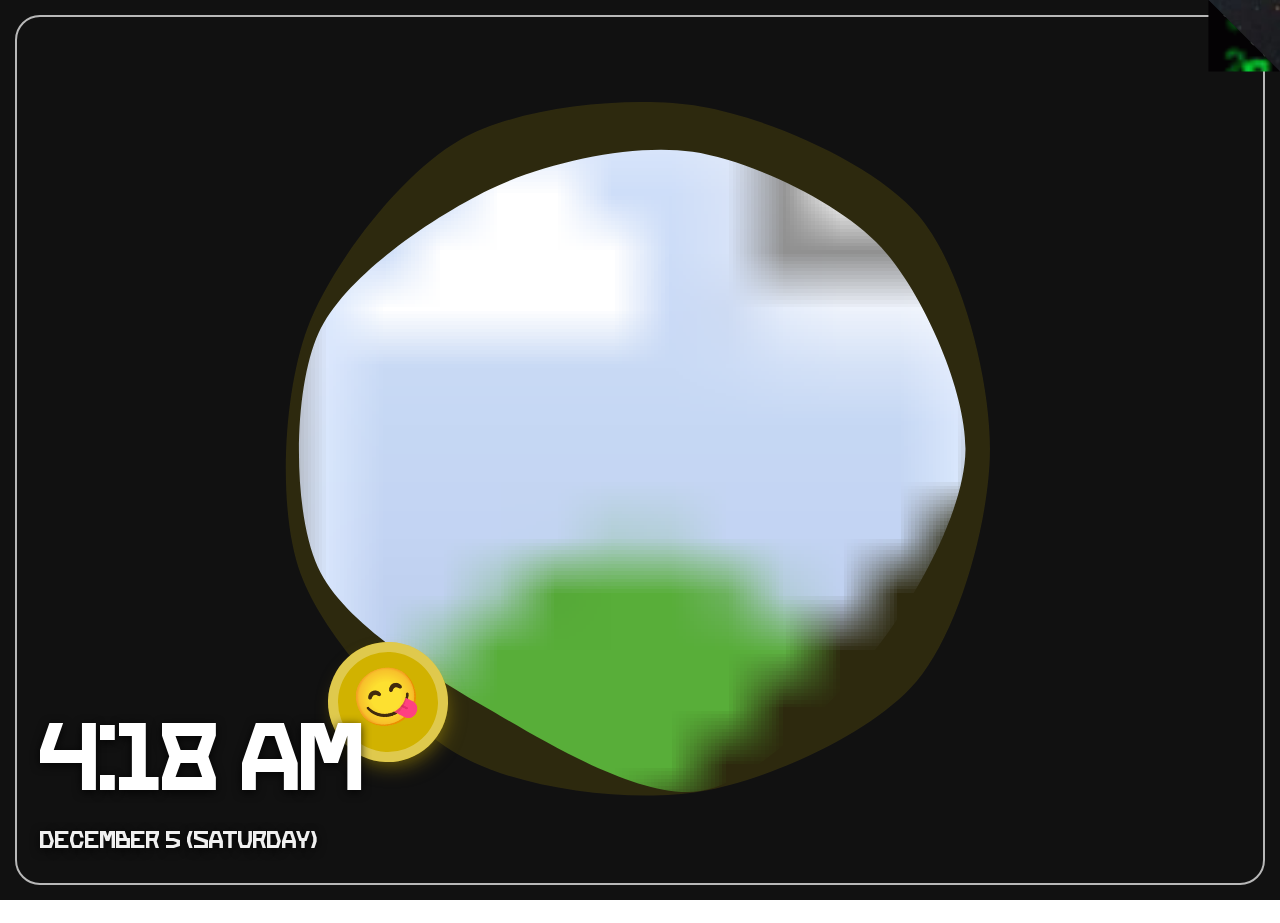
<file: index.html>
<!DOCTYPE html>
<html lang="en">
<head>
    <meta charset="utf-8">
    <meta name="viewport" content="width=device-width, initial-scale=1">

    <title>Nick Of All Trades</title>

    <link rel="stylesheet" href="https://fonts.googleapis.com/css?family=Open+Sans:300"> 
    <link rel="stylesheet" href="css/bootstrap.min.css">                                                 
    <link rel="stylesheet" href="css/style.css">      
    <link rel="stylesheet" href="css/custom.css">                            

    <script>document.documentElement.className="js";var supportsCssVars=function(){var e,t=document.createElement("style");return t.innerHTML="root: { --tmp-var: bold; }",document.head.appendChild(t),e=!!(window.CSS&&window.CSS.supports&&window.CSS.supports("font-weight","var(--tmp-var)")),t.parentNode.removeChild(t),e};supportsCssVars()||alert("Please view this in a modern browser such as latest version of Chrome or Microsoft Edge.");</script>
</head>

<body>
    <div id="vita-lock-screen">
        <div class="blob-container">
            <svg id="blob-1" viewBox="0 0 800 800" xmlns="http://www.w3.org/2000/svg" xmlns:xlink="http://www.w3.org/1999/xlink">
                <defs>
                    <clipPath id="mask">
                        <path id="path-1"/>
                    </clipPath>
                </defs>
                <path id="path-2" fill="rgba(209, 178, 0, 0.15)" />
                
                <g clip-path="url(#mask)">
                    <image id="random-blob-img" href="" width="800" height="800" preserveAspectRatio="xMidYMid slice" />
                </g>
            </svg>
            <div class="blob-play" id="emoji-btn">😀</div>
        </div>

        <div class="vita-border"></div>
        <div class="peel-indicator">
            <i style="display:inline-flex; align-items:center;"><svg xmlns="http://www.w3.org/2000/svg" height="1em" viewBox="0 0 384 512" fill="currentColor"><path d="M169.4 470.6c12.5 12.5 32.8 12.5 45.3 0l160-160c12.5-12.5 12.5-32.8 0-45.3s-32.8-12.5-45.3 0L192 402.7 54.6 265.4c-12.5-12.5-32.8-12.5-45.3 0s-12.5 32.8 0 45.3l160 160z"/></svg></i>
        </div>
        
        <div class="vita-clock">
            <div id="vita-time">00:00</div>
            <div id="vita-date">Month 00 (Day)</div>
        </div>
    </div>
    
    <div id="vita-flap"></div>
    
    <div id="vita-flap"></div>

    <div id="tm-bg"></div>
    <div id="tm-wrap">
        <div class="tm-main-content">
            <div class="container tm-site-header-container">
                <div class="row">
                    <div class="col-12 col-lg-6 mb-4 tm-site-header-col">
                        <div class="tm-site-header">
                            <h1 class="mb-4" id="main-heading"> Aakarsh Nikki </h1>
                            <img src="img/pen_bg.png" id="hero-pen" class="img-fluid mb-4">
                            <p id="sub-heading">Hi! I’m so glad you’re here. Please feel free to click the icons to get to know me better. </p>        
                        </div>                        
                    </div>
                    
                    <div class="col-12 col-lg-6">
                        <div class="content">
                            <div class="grid">
                                
                                <div class="grid__item" id="home-link">
                                    <div class="product is-locked">
                                        <div class="tm-nav-link">
                                            <div class="pl__bubble">
                                                <div class="pl__bubble-drop"></div><div class="pl__bubble-drop"></div>
                                                <div class="pl__bubble-drop"></div><div class="pl__bubble-drop"></div>
                                                <div class="pl__bubble-drop"></div><div class="pl__bubble-drop"></div>
                                                <div class="pl__bubble-drop"></div><div class="pl__bubble-drop"></div>
                                            </div>
                                            <svg class="tm-nav-icon needs-space front-face" xmlns="http://www.w3.org/2000/svg" height="48px" viewBox="0 -960 960 960" width="48px" fill="#d1b200"><path d="M240-280 40-480l200-200 56 56-143 144 143 144-56 56Zm178 132-76-24 200-640 76 24-200 640Zm302-132-56-56 143-144-143-144 56-56 200 200-200 200Z"/></svg>
                                            <span class="tm-nav-text front-face">Developer</span>
                                            <svg class="tm-nav-icon needs-space back-face" xmlns="http://www.w3.org/2000/svg" height="48px" viewBox="0 -960 960 960" width="48px" fill="#d1b200"><path d="M240-280 40-480l200-200 56 56-143 144 143 144-56 56Zm178 132-76-24 200-640 76 24-200 640Zm302-132-56-56 143-144-143-144 56-56 200 200-200 200Z"/></svg>
                                            <span class="tm-nav-text back-face">Developer</span>
                                        </div>   
                                        <div class="product__bg"></div>        
                                        
                                        <div class="product__description">
                                            <div class="row mb-3">
                                                <div class="col-12"><h2 class="tm-page-title">Hi I am Aakarsh</h2></div>
                                            </div>                                        
                                            <div class="row">
                                                <div class="col-sm-12 col-md-6 col-lg-6 col-xl-6">
                                                    <img src="img/dev_img.jpg" class="img-fluid mb-3">
                                                    <p>My trajectory in software development is defined by a deep-seated curiosity that predates the modern smartphone. From the early days of Java ME and the technical challenge of porting N-Gage titles to standard Nokia handsets, I have spent over a decade evolving alongside the mobile and gaming industries.<br><br>The Technical Evolution<br><br>I spent years refining my craft within the Android ecosystem (Jellybean through KitKat) before transitioning into high-level game architecture. While I built a deep mastery of Unity (C#) and Unreal Engine (C++), my professional focus underwent a significant shift following the Unity-ironSource merger. Disillusioned by the industry's pivot toward aggressive monetization over developer-centric stability, I made the strategic and ethical choice to transition my primary development to the Godot Engine, advocating for the transparency and resilience of open-source tools. </p>
                                                </div>
                                                <div class="col-sm-12 col-md-6 col-lg-6 col-xl-6">
                                                    <p>Today, my work is driven by the conviction that technology must serve the public good. I bridge the gap between complex logic and human impact through three core pillars:<br><br>Educational Innovation: I am currently gamifying high school science concepts, transforming rigid curricula into immersive, interactive learning environments.<br><br>Narrative Design: Utilizing my background in creative writing and poetry to build games where the story is as robust as the codebase.<br><br>AI & Tech Ethics: I serve as an active voice for the ethical use of Artificial Intelligence. I advocate for transparency, data privacy, and the protection of human creativity against the unchecked expansion of automated systems.<br><br>I believe that as developers, we are the architects of the digital future, and it is our responsibility to ensure that future is built on ethical foundations.</p>
                                                    <img src="img/ethics.jpg" class="img-fluid mt-3 mb-4">
                                                    
                                                    <a href="dual-boot.html" class="btn tm-btn-gray"><i style="margin-right: 0.5rem; display: inline-flex; align-items: center;"><svg xmlns="http://www.w3.org/2000/svg" height="1em" viewBox="0 0 448 512" fill="currentColor"><path d="M438.6 278.6c12.5-12.5 12.5-32.8 0-45.3l-160-160c-12.5-12.5-32.8-12.5-45.3 0s-12.5 32.8 0 45.3L338.8 224 32 224c-17.7 0-32 14.3-32 32s14.3 32 32 32l306.7 0-105.4 105.4c-12.5 12.5-12.5 32.8 0 45.3s32.8 12.5 45.3 0l160-160z"/></svg></i> Know More</a>
                                                    
                                                </div>                                        
                                            </div>
                                        </div>
                                    </div>
                                </div>

                                <div class="grid__item" id="team-link">
                                    <div class="product is-locked">
                                        <div class="tm-nav-link">
                                            <div class="pl__bubble">
                                                <div class="pl__bubble-drop"></div><div class="pl__bubble-drop"></div>
                                                <div class="pl__bubble-drop"></div><div class="pl__bubble-drop"></div>
                                            </div>
                                            <svg class="tm-nav-icon needs-space front-face" xmlns="http://www.w3.org/2000/svg" height="48px" width="48px" fill="#d1b200" viewBox="0 0 640 640"><path d="M192 144C222.9 144 248 118.9 248 88C248 57.1 222.9 32 192 32C161.1 32 136 57.1 136 88C136 118.9 161.1 144 192 144zM176 576L176 416C176 407.2 183.2 400 192 400C200.8 400 208 407.2 208 416L208 576C208 593.7 222.3 608 240 608C257.7 608 272 593.7 272 576L272 240L400 240C417.7 240 432 225.7 432 208C432 190.3 417.7 176 400 176L384 176L384 128L576 128L576 320L384 320L384 288L320 288L320 336C320 362.5 341.5 384 368 384L592 384C618.5 384 640 362.5 640 336L640 112C640 85.5 618.5 64 592 64L368 64C341.5 64 320 85.5 320 112L320 176L197.3 176C151.7 176 108.8 197.6 81.7 234.2L14.3 324.9C3.8 339.1 6.7 359.1 20.9 369.7C35.1 380.3 55.1 377.3 65.7 363.1L112 300.7L112 576C112 593.7 126.3 608 144 608C161.7 608 176 593.7 176 576z"/></svg>
                                            <span class="tm-nav-text front-face">Consultant</span>
                                            <svg class="tm-nav-icon needs-space back-face" xmlns="http://www.w3.org/2000/svg" height="48px" width="48px" fill="#d1b200" viewBox="0 0 640 640"><path d="M192 144C222.9 144 248 118.9 248 88C248 57.1 222.9 32 192 32C161.1 32 136 57.1 136 88C136 118.9 161.1 144 192 144zM176 576L176 416C176 407.2 183.2 400 192 400C200.8 400 208 407.2 208 416L208 576C208 593.7 222.3 608 240 608C257.7 608 272 593.7 272 576L272 240L400 240C417.7 240 432 225.7 432 208C432 190.3 417.7 176 400 176L384 176L384 128L576 128L576 320L384 320L384 288L320 288L320 336C320 362.5 341.5 384 368 384L592 384C618.5 384 640 362.5 640 336L640 112C640 85.5 618.5 64 592 64L368 64C341.5 64 320 85.5 320 112L320 176L197.3 176C151.7 176 108.8 197.6 81.7 234.2L14.3 324.9C3.8 339.1 6.7 359.1 20.9 369.7C35.1 380.3 55.1 377.3 65.7 363.1L112 300.7L112 576C112 593.7 126.3 608 144 608C161.7 608 176 593.7 176 576z"/></svg>
                                            <span class="tm-nav-text back-face">Consultant</span>
                                        </div>     
                                        <div class="product__bg"></div>                                

                                        <div class="product__description">
                                            <div class="p-sm-4 p-2">
                                                <div class="row mb-3">
                                                    <div class="col-12"><h2 class="tm-page-title">As A Consultant</h2></div>
                                                </div>
                                                <div class="row tm-reverse-sm">
                                                    <div class="col-sm-12 col-md-8 col-lg-8 col-xl-8">
                                                        <p class="mb-4">I empower startups and small enterprises to scale effectively by replacing traditional, high-cost marketing and advertising models with strategic and ethical AI integration.<br><br>In an era of rising digital costs and data vulnerability, I specialize in implementing Privacy-First, Offline AI solutions. My approach ensures that businesses can automate their growth and marketing workflows at a fraction of the usual cost, without ever compromising their most valuable asset: customer data.</p>
                                                        <ul> 
                                                            <li><p class="mb-4"><strong class="font-weight-bold">Efficiency through Local AI:</strong> I guide companies in deploying local, open-source Large Language Models (LLMs) and tools that run on existing hardware. This eliminates expensive monthly subscriptions and reduces dependence on third-party advertising platforms.</p></li> 
                                                            <li><p class="mb-4"><strong class="font-weight-bold">Data Sovereignty & Privacy:</strong>  By keeping AI operations offline, I ensure that sensitive customer information stays within the company’s walls. This is not just a security measure; it is a commitment to the ethical use of technology.</p></li>
                                                            <li><p class="mb-4"><strong class="font-weight-bold">Marketing Integration:</strong>  I help startups build sustainable brand presence using AI-driven content and strategy that respects the user, avoiding the invasive tracking typical of modern digital marketing.</p></li>                                                      
                                                        </ul>  
                                                        <a href="dual-boot.html" class="btn tm-btn-gray mt-4"><i style="margin-right: 0.5rem; display: inline-flex; align-items: center;"><svg xmlns="http://www.w3.org/2000/svg" height="1em" viewBox="0 0 448 512" fill="currentColor"><path d="M438.6 278.6c12.5-12.5 12.5-32.8 0-45.3l-160-160c-12.5-12.5-32.8-12.5-45.3 0s-12.5 32.8 0 45.3L338.8 224 32 224c-17.7 0-32 14.3-32 32s14.3 32 32 32l306.7 0-105.4 105.4c-12.5 12.5-12.5 32.8 0 45.3s32.8 12.5 45.3 0l160-160z"/></svg></i> Know More</a>        
                                                    </div>                                                
                                                    <div class="col-sm-12 col-md-4 col-lg-4 col-xl-4 mb-lg-0 mb-sm-4 mb-4">
                                                        <img src="img/consultant.jpg" class="img-fluid">
                                                    </div>
                                                </div>
                                            </div>
                                        </div>
                                    </div>
                                </div>

                                <div class="grid__item">
                                    <div class="product is-locked">
                                        <div class="tm-nav-link">
                                            <div class="pl__bubble">
                                                <div class="pl__bubble-drop"></div><div class="pl__bubble-drop"></div>
                                                <div class="pl__bubble-drop"></div><div class="pl__bubble-drop"></div>
                                            </div>
                                            <svg class="tm-nav-icon needs-space front-face" xmlns="http://www.w3.org/2000/svg" height="48px" viewBox="0 -960 960 960" width="48px" fill="#d1b200"><path d="M321-124q-39 0-66.5-28T227-219v-61q0-19.75 13.63-33.38Q254.25-327 274-327h86v-127q-34 1-65-11t-59-34q-6.08-4.57-9.04-11.79Q224-518 224-526v-38h-28q-8.57 0-16.78-3.5Q171-571 164-578l-94-95q-12-11-11-27.5T73-727q38-25 79-40.5t85-15.5q25 0 60 9t63 27v-14q0-32.09 21.95-54.05Q403.91-837 435-837h336q39.75 0 67.38 27.62Q866-781.75 866-742v487q0 53.75-38.62 92.37Q788.75-124 735-124H321Zm133-203h198q19.75 0 33.38 13.62Q699-299.75 699-280v25q0 17 10 26.5t26 9.5q16 0 26-9.5t10-26.5v-487H454v59l204 204q9 9 10.5 20t-1.5 20q-4 9-12.47 16-8.48 7-20.33 7-8.2 0-14.7-2.5T607-427L506-529l-13 16q-10 12-19 18t-20 12v156ZM209-635h39q19.75 0 33.38 13.62Q295-607.75 295-588v44q15 10 30.25 15t31.75 5q23 0 47.5-13.5T438-562l15-17-64-65q-32-32-70.32-50-38.33-18-81.68-18-25 0-44 6t-39 16l55 55Zm396 379H321v37h298q-7-4-10.5-14t-3.5-23Zm-284 37v-37 37Z"/></svg>
                                            <span class="tm-nav-text front-face">Author</span>
                                            <svg class="tm-nav-icon needs-space back-face" xmlns="http://www.w3.org/2000/svg" height="48px" viewBox="0 -960 960 960" width="48px" fill="#d1b200"><path d="M321-124q-39 0-66.5-28T227-219v-61q0-19.75 13.63-33.38Q254.25-327 274-327h86v-127q-34 1-65-11t-59-34q-6.08-4.57-9.04-11.79Q224-518 224-526v-38h-28q-8.57 0-16.78-3.5Q171-571 164-578l-94-95q-12-11-11-27.5T73-727q38-25 79-40.5t85-15.5q25 0 60 9t63 27v-14q0-32.09 21.95-54.05Q403.91-837 435-837h336q39.75 0 67.38 27.62Q866-781.75 866-742v487q0 53.75-38.62 92.37Q788.75-124 735-124H321Zm133-203h198q19.75 0 33.38 13.62Q699-299.75 699-280v25q0 17 10 26.5t26 9.5q16 0 26-9.5t10-26.5v-487H454v59l204 204q9 9 10.5 20t-1.5 20q-4 9-12.47 16-8.48 7-20.33 7-8.2 0-14.7-2.5T607-427L506-529l-13 16q-10 12-19 18t-20 12v156ZM209-635h39q19.75 0 33.38 13.62Q295-607.75 295-588v44q15 10 30.25 15t31.75 5q23 0 47.5-13.5T438-562l15-17-64-65q-32-32-70.32-50-38.33-18-81.68-18-25 0-44 6t-39 16l55 55Zm396 379H321v37h298q-7-4-10.5-14t-3.5-23Zm-284 37v-37 37Z"/></svg>
                                            <span class="tm-nav-text back-face">Author</span>
                                        </div>   
                                        <div class="product__bg"></div>        
                                                                      
                                        <div class="product__description">
                                            <div class="p-sm-4 p-2">
                                                <div class="row mb-3">
                                                    <div class="col-12"><h2 class="tm-page-title">Author</h2></div>
                                                    <div class="quote-container">
                                                        <blockquote class="custom-quote">
                                                          <p>The thinker dies many times</p>
                                                          <p class="highlight-text">before his body does.</p>
                                                        </blockquote>
                                                    </div>
                                                </div>
                                                <div class="row mb-3">
                                                    <div class="col-12">
                                                        <p>As a firm believer that <strong class="font-weight-bold h5 text-white">Change is the only constant,</strong> I am convinced that when humans are presented with profound, thought-provoking knowledge, they possess the innate ability and will to change for the better.<br><br>As an author and creator, my mission is to craft narrative experiences and poetic works that challenge assumptions and ignite the intellect. I design my creations not just to entertain, but to make you pause, question, and think.<br><br>If you are curious to explore deeper, click on any image below to read one of my creations..</p>
                                                        
                                                        <a href="#" class="btn tm-btn-gray mt-3"><i style="margin-right: 0.5rem; display: inline-flex; align-items: center;"><svg xmlns="http://www.w3.org/2000/svg" height="24px" viewBox="0 -960 960 960" width="24px" fill="#e3e3e3"><path d="M560-564v-68q33-14 67.5-21t72.5-7q26 0 51 4t49 10v64q-24-9-48.5-13.5T700-600q-38 0-73 9.5T560-564Zm0 220v-68q33-14 67.5-21t72.5-7q26 0 51 4t49 10v64q-24-9-48.5-13.5T700-380q-38 0-73 9t-67 27Zm0-110v-68q33-14 67.5-21t72.5-7q26 0 51 4t49 10v64q-24-9-48.5-13.5T700-490q-38 0-73 9.5T560-454ZM260-320q47 0 91.5 10.5T440-278v-394q-41-24-87-36t-93-12q-36 0-71.5 7T120-692v396q35-12 69.5-18t70.5-6Zm260 42q44-21 88.5-31.5T700-320q36 0 70.5 6t69.5 18v-396q-33-14-68.5-21t-71.5-7q-47 0-93 12t-87 36v394Zm-40 118q-48-38-104-59t-116-21q-42 0-82.5 11T100-198q-21 11-40.5-1T40-234v-482q0-11 5.5-21T62-752q46-24 96-36t102-12q58 0 113.5 15T480-740q51-30 106.5-45T700-800q52 0 102 12t96 36q11 5 16.5 15t5.5 21v482q0 23-19.5 35t-40.5 1q-37-20-77.5-31T700-240q-60 0-116 21t-104 59ZM280-494Z"/></svg></i> Read More</a>
                                                        
                                                    </div>
                                                </div>
                                                <div class="row mt-4">
                                                    <div class="col-12">
                                                        <div class="tm-img-slider" id="tmImgSlider">
                                                              <a href="#" class="tm-slider-img-link"><img src="img/gallery-img-01-tn.jpg" alt="Image 1" class="img-fluid tm-slider-img"></a>
                                                              <a href="#" class="tm-slider-img-link"><img src="img/gallery-img-02-tn.jpg" alt="Image 2" class="img-fluid tm-slider-img"></a>
                                                              <a href="#" class="tm-slider-img-link"><img src="img/gallery-img-03-tn.jpg" alt="Image 3" class="img-fluid tm-slider-img"></a>
                                                              <a href="#" class="tm-slider-img-link"><img src="img/gallery-img-04-tn.jpg" alt="Image 4" class="img-fluid tm-slider-img"></a>
                                                              <a href="#" class="tm-slider-img-link"><img src="img/gallery-img-05-tn.jpg" alt="Image 5" class="img-fluid tm-slider-img"></a>
                                                              <a href="#" class="tm-slider-img-link"><img src="img/gallery-img-06-tn.jpg" alt="Image 6" class="img-fluid tm-slider-img"></a>
                                                        </div>
                                                    </div>
                                                </div>
                                            </div>
                                        </div>       
                                    </div>
                                </div>

                                <div class="grid__item">
                                    <div class="product is-locked">
                                        <div class="tm-nav-link">
                                            <div class="pl__bubble">
                                                <div class="pl__bubble-drop"></div><div class="pl__bubble-drop"></div>
                                                <div class="pl__bubble-drop"></div><div class="pl__bubble-drop"></div>
                                            </div>
                                            <svg class="tm-nav-icon needs-space front-face" xmlns="http://www.w3.org/2000/svg" height="48px" viewBox="0 -960 960 960" width="48px" fill="#d1b200"><path d="M240-400h320v-80H240v80Zm0-120h480v-80H240v80Zm0-120h480v-80H240v80ZM80-80v-720q0-33 23.5-56.5T160-880h640q33 0 56.5 23.5T880-800v480q0 33-23.5 56.5T800-240H240L80-80Zm126-240h594v-480H160v525l46-45Zm-46 0v-480 480Z"/></svg>
                                            <span class="tm-nav-text front-face">Contact</span>
                                            <svg class="tm-nav-icon needs-space back-face" xmlns="http://www.w3.org/2000/svg" height="48px" viewBox="0 -960 960 960" width="48px" fill="#d1b200"><path d="M240-400h320v-80H240v80Zm0-120h480v-80H240v80Zm0-120h480v-80H240v80ZM80-80v-720q0-33 23.5-56.5T160-880h640q33 0 56.5 23.5T880-800v480q0 33-23.5 56.5T800-240H240L80-80Zm126-240h594v-480H160v525l46-45Zm-46 0v-480 480Z"/></svg>                                             
                                            <span class="tm-nav-text back-face">Contact Me</span>
                                        </div>   
                                        <div class="product__bg"></div>        
                                                                      
                                        <div class="product__description">
                                            <div class="pt-sm-4 pb-sm-4 pl-sm-5 pr-sm-5 pt-2 pb-2 pl-3 pr-3">
                                                
                                                <div class="row mb-3">
                                                    <div class="col-12 d-flex justify-content-start align-items-center flex-wrap" style="gap: 15px;">
                                                        <h2 class="tm-page-title m-0">Contact Me On</h2>
                                                        <a href="https://wa.me/1234567890" target="_blank" class="wa-capsule-wrapper">
                                                            <div class="wa-capsule">
                                                                <i class="wa-icon" style="display:inline-flex; align-items:center;"><svg xmlns="http://www.w3.org/2000/svg" height="1.3rem" viewBox="0 0 448 512" fill="currentColor"><path d="M380.9 97.1C339 55.1 283.2 32 223.9 32c-122.4 0-222 99.6-222 222 0 39.1 10.2 77.3 29.6 111L0 480l117.7-30.9c32.4 17.7 68.9 27 106.1 27h.1c122.3 0 222.4-99.6 222.4-222 0-59.3-23.1-115-65.4-157zM223.9 414.8h-.1c-32.9 0-65.2-8.8-93.5-25.5l-6.7-4-69.5 18.2 18.5-67.8-4.4-7c-18.3-29-28-62.4-28-96.5 0-101.5 82.5-184.1 184.1-184.1 49.2 0 95.4 19.2 130.2 54 34.8 34.8 54 81 54 130.2 0 101.5-82.6 184.1-184 184.1zM324.7 277.6c-5.5-2.8-32.6-16.1-37.7-18-5.1-1.9-8.8-2.8-12.5 2.8-3.7 5.6-14.3 18-17.6 21.8-3.2 3.7-6.5 4.2-12 1.4-32.6-16.3-54-29.1-75.5-66-2.1-3.6 2.1-3.2 7.6-14 2.8-5.6 1.4-10.4-.5-13.3-1.8-2.8-12.5-30.1-17.1-41.2-4.5-10.8-9.1-9.3-12.5-9.5-3.2-.2-6.9-.2-10.6-.2-3.7 0-9.7 1.4-14.8 6.9-5.1 5.6-19.4 19-19.4 46.3 0 27.3 19.9 53.7 22.6 57.4 2.8 3.7 39.1 59.7 94.8 83.8 35.2 15.2 49 16.5 66.6 13.9 10.7-1.6 32.6-13.3 37.2-26.2 4.6-13 4.6-24.1 3.2-26.2-1.3-2.1-5-3.3-10.5-6.1z"/></svg></i>
                                                                <span>WhatsApp</span>
                                                            </div>
                                                        </a>
                                                    </div>
                                                </div>
                                                
                                                <div class="row mb-4">
                                                    <div class="col-12">
                                                        <p><span style="font-size: 1.8em; font-weight: bold; line-height: 1;">O</span>r fill out the form below with a message for me to contact you back.</p>
                                                    </div>
                                                </div>
                                                <div class="row">
                                                    <div class="col-12">
                                                        <form action="index.html" method="post" class="contact-form">
                                                            <div class="row">
                                                                <div class="form-group col-md-6 col-lg-6 col-xl-6">
                                                                  <input type="text" id="contact_name" name="contact_name" class="form-control" placeholder="Name" required/>
                                                                </div>
                                                                <div class="form-group col-md-6 col-lg-6 col-xl-6 tm-col-email">
                                                                  <input type="email" id="contact_email" name="contact_email" class="form-control" placeholder="Email" required/>
                                                                </div>
                                                            </div>                                                        
                                                            <div class="form-group">
                                                              <input type="tel" id="contact_phone" name="contact_phone" class="form-control" placeholder="Phone Number" required/>
                                                            </div>
                                                            <div class="form-group">
                                                              <textarea id="contact_message" name="contact_message" class="form-control" rows="9" placeholder="Message" required></textarea>
                                                            </div>
                                                            <button type="submit" class="btn btn-primary tm-btn-submit">Submit</button>
                                                        </form>
                                                    </div>
                                                </div>
                                            </div>                                            
                                        </div>
                                    </div>
                                </div>

                            </div> 
                        </div>                       
                    </div>
                </div>                
            </div>
            <footer>
                <p class="small tm-copyright-text">Copyright &copy; <span class="tm-current-year">2026</span> Nickofalltrades.</p>
            </footer>
        </div>
    </div>

    <script src="https://cdnjs.cloudflare.com/ajax/libs/gsap/3.12.5/gsap.min.js"></script>
    <script src="js/main.js"></script>  
    
    <script>
        // ==========================================
        // 1. SUPAH BLOB MASK CLASS (Defined globally)
        // ==========================================
        class SupahBlob {
            constructor(obj) {
                if (!obj.el) return;
                this.el = obj.el;
                this.segments = obj.segments || 8;
                this.centerX = obj.centerX || 400;
                this.centerY = obj.centerY || 400;
                this.minRadius = obj.minRadius || 300;
                this.maxRadius = obj.maxRadius || 380;
                this.minDuration = obj.minDuration || 1;
                this.maxDuration = obj.maxDuration || 2;
                this.init();
            }
            
            init() {
                this.points = [];
                const slice = (Math.PI * 2) / this.segments;
                const tl = new gsap.timeline({ onUpdate: () => { this.update(); } });
                
                for (let i = 0; i < this.segments; i++) {
                    const angle = slice * i;
                    const duration = gsap.utils.random(this.minDuration, this.maxDuration);
                    const p = {
                        x: this.centerX + (Math.cos(angle) * this.minRadius),
                        y: this.centerY + (Math.sin(angle) * this.minRadius),
                    };
                    const tween = gsap.to(p, {
                        duration,
                        x: this.centerX + Math.cos(angle) * this.maxRadius,
                        y: this.centerY + Math.sin(angle) * this.maxRadius,
                        ease: 'sine.inOut', repeat: -1, yoyo: true,
                    });
                    tl.add(tween, -duration);
                    this.points.push(p);
                }
            }
                
            update() { this.el.setAttribute('d', this.createPath()); }
            
            createPath() {
                const data = this.points;
                const size = this.points.length;
                let path = `M${data[0].x} ${data[0].y} C`;
                for (let i = 0; i < size; i++) {
                    const p0 = data[(i - 1 + size) % size];
                    const p1 = data[i];
                    const p2 = data[(i + 1) % size];
                    const p3 = data[(i + 2) % size];
                    const x1 = p1.x + (p2.x - p0.x) * 0.15;
                    const y1 = p1.y + (p2.y - p0.y) * 0.15;
                    const x2 = p2.x - (p3.x - p1.x) * 0.15;
                    const y2 = p2.y - (p3.y - p1.y) * 0.15;
                    path += ` ${x1} ${y1} ${x2} ${y2} ${p2.x} ${p2.y}`;
                }
                return `${path}z`;
            }
        }

        // ==========================================
        // 2. MAIN WEBSITE INITIALIZATION
        // ==========================================
        document.addEventListener("DOMContentLoaded", () => {
            // --- UI Setup & Text Gravity ---
            gsap.set(".tm-nav-link", { transition: "none", borderColor: "transparent", background: "transparent", boxShadow: "none" });
            gsap.set(".tm-nav-icon.front-face, .tm-nav-text.front-face", { transition: "none", opacity: 0, scale: 0, z: 20 });
            gsap.set(".tm-nav-icon.back-face, .tm-nav-text.back-face", { transition: "none", opacity: 0, scale: 0, rotationY: 180, z: 20 });
            gsap.set(".tm-main-content", { transition: "none", scale: 1.05, filter: "blur(5px)" });
            
            document.documentElement.classList.add("js-ready");

            const titleText = document.getElementById("main-heading");
            if (titleText) {
                const text = titleText.innerText.trim();
                let newHTML = "";
                text.split("").forEach(char => {
                    if (char === " ") newHTML += "&nbsp;";
                    else newHTML += `<span class="gravity-char" style="display: inline-block; opacity: 0; transform: translateY(-200px);">${char}</span>`;
                });
                titleText.innerHTML = newHTML;
            }

            function playRevealSequence() {
                gsap.utils.toArray('.gravity-char').forEach(ch => {
                    gsap.to(ch, { y: 0, opacity: 1, duration: 0.8, ease: "bounce.out", delay: Math.random() * 0.5 });
                });

                const subHeading = document.getElementById("sub-heading");
                if (subHeading) {
                    gsap.fromTo(subHeading, { x: -200, opacity: 0 }, { x: 0, opacity: 1, duration: 1, ease: "power2.out", delay: 1.2 });
                }

                gsap.delayedCall(2.2, () => { bubbleTl.play(); });

                const pen = document.getElementById("hero-pen");
                if (pen) {
                    gsap.fromTo(pen, 
                        { x: -150, opacity: 0, rotation: -15 }, 
                        { x: 0, opacity: 1, rotation: 0, duration: 1.2, ease: "back.out(1.5)", delay: 4.2, 
                            onComplete: () => { gsap.to(pen, { y: -8, duration: 1.5, ease: "sine.inOut", yoyo: true, repeat: -1 }); }
                        }
                    );
                }
            }

            // --- Mouse Shadow & Footer ---
            const shadowOffset = 30;
            function updateTextShadow(x, y, maxX, maxY) {
                if (!titleText || !isUnlocked) return;
                const shadowX = Math.round((x / maxX * shadowOffset) - (shadowOffset / 2));
                const shadowY = Math.round((y / maxY * shadowOffset) - (shadowOffset / 2));
                const hue = Math.round((x / maxX) * 360);
                titleText.style.textShadow = `${shadowX}px ${shadowY}px 0 hsl(${hue}, 80%, 50%, 0.3)`;
            }

            window.addEventListener("mousemove", (e) => { updateTextShadow(e.clientX, e.clientY, window.innerWidth, window.innerHeight); });

            function setupFooter() {
                const headerContainer = document.querySelector('.tm-site-header-container');
                const footer = document.querySelector('footer');
                const main = document.querySelector('.tm-main-content');
                if (headerContainer && footer && main) {
                    const pageHeight = headerContainer.offsetHeight + footer.offsetHeight + 100;
                    if (window.innerHeight < pageHeight) { main.classList.add('tm-footer-relative'); }
                    else { main.classList.remove('tm-footer-relative'); }
                }
            }
            setupFooter();
            window.addEventListener('resize', setupFooter);
            document.querySelectorAll('.tm-current-year').forEach(el => el.textContent = new Date().getFullYear());  

            // --- Bubble Unlocking Animation ---
            const bubbleTl = gsap.timeline({ paused: true });
            const links = document.querySelectorAll(".tm-nav-link");

            links.forEach((link, index) => {
                const staggerTime = index * 0.25; 
                const popTime = staggerTime + 0.95;

                bubbleTl.call(() => {
                    const bubble = link.querySelector(".pl__bubble");
                    if(bubble) bubble.classList.add("animate-bubble");
                }, null, staggerTime);

                bubbleTl.call(() => { link.closest('.product').classList.remove('is-locked'); }, null, popTime);

                bubbleTl.to(link, {
                    borderColor: "#D1B200", 
                    boxShadow: "inset -10px -10px 20px rgba(0,0,0,0.9), inset 10px 10px 20px rgba(255,255,255,0.1), 0 15px 35px rgba(0,0,0,0.8), 0 0 15px rgba(209, 178, 0, 0.2)", 
                    duration: 0.4, ease: "power2.out", onComplete: function() { gsap.set(link, { clearProps: "all" }); }
                }, popTime);

                bubbleTl.to(link.querySelectorAll(".front-face"), {
                    opacity: 1, scale: 1, z: 20, duration: 0.6, ease: "back.out(1.7)",
                    onComplete: function() { 
                        gsap.set(this.targets(), { clearProps: "all" }); 
                        link.closest('.product').classList.add('is-unlocked');
                    }
                }, popTime);

                bubbleTl.to(link.querySelectorAll(".back-face"), {
                    opacity: 1, scale: 1, z: 20, rotationY: 180, duration: 0.6, ease: "back.out(1.7)",
                    onComplete: function() { gsap.set(this.targets(), { clearProps: "all" }); }
                }, popTime);
            });

            // --- 3D Hover Effects (Bubbles & WhatsApp) ---
            document.querySelectorAll(".product").forEach((product) => {
                const link = product.querySelector(".tm-nav-link");
                const frontElements = product.querySelectorAll(".front-face");

                product.addEventListener("pointermove", (e) => {
                    if (product.classList.contains("is-locked") || product.classList.contains("is-spinning")) return;
                    product.dataset.isDragging = "true";
                    const rect = product.getBoundingClientRect();
                    const x = ((e.clientX - rect.left) / rect.width - 0.5) * 2;
                    const y = ((e.clientY - rect.top) / rect.height - 0.5) * 2;
                    gsap.to(link, { rotationY: x * 25, rotationX: -y * 25, ease: "power1.out", duration: 0.3 });
                    gsap.to(frontElements, { x: x * 10, y: y * 10, ease: "power1.out", duration: 0.3 });
                });

                product.addEventListener("pointerleave", () => {
                    product.dataset.isDragging = "false";
                    if (product.classList.contains("is-locked") || product.classList.contains("is-spinning")) return;
                    gsap.to(link, { rotationY: 0, rotationX: 0, ease: "elastic.out(1, 0.4)", duration: 0.8 });
                    gsap.to(frontElements, { x: 0, y: 0, ease: "elastic.out(1, 0.4)", duration: 0.8 });
                });
                product.addEventListener("pointerup", () => product.dataset.isDragging = "false");
                product.addEventListener("pointercancel", () => product.dataset.isDragging = "false");
            });

            document.addEventListener("pointermove", (e) => {
                const wrapper = e.target.closest(".wa-capsule-wrapper");
                if (wrapper) {
                    const capsule = wrapper.querySelector(".wa-capsule");
                    const innerElements = wrapper.querySelectorAll("i, span");
                    if (wrapper.dataset.isHovered !== "true") {
                        wrapper.dataset.isHovered = "true";
                        gsap.to(capsule, { filter: "brightness(1.2) drop-shadow(0 0 15px rgba(37, 211, 102, 0.6))", duration: 0.3 });
                        gsap.to(innerElements, { z: 30, scale: 1.15, duration: 0.3 });
                    }
                    const rect = wrapper.getBoundingClientRect();
                    const x = ((e.clientX - rect.left) / rect.width - 0.5) * 2;
                    const y = ((e.clientY - rect.top) / rect.height - 0.5) * 2;
                    gsap.to(capsule, { rotationY: x * 20, rotationX: -y * 20, ease: "power1.out", duration: 0.3 });
                    gsap.to(innerElements, { x: x * 5, y: y * 5, ease: "power1.out", duration: 0.3 });
                }
            });

            document.addEventListener("pointerout", (e) => {
                const wrapper = e.target.closest(".wa-capsule-wrapper");
                if (wrapper && !e.relatedTarget?.closest(".wa-capsule-wrapper")) {
                    wrapper.dataset.isHovered = "false";
                    const capsule = wrapper.querySelector(".wa-capsule");
                    const innerElements = wrapper.querySelectorAll("i, span");
                    gsap.to(capsule, { rotationY: 0, rotationX: 0, filter: "brightness(1) drop-shadow(0 0 0px rgba(37, 211, 102, 0))", ease: "elastic.out(1, 0.4)", duration: 0.8 });
                    gsap.to(innerElements, { x: 0, y: 0, z: 20, scale: 1, ease: "elastic.out(1, 0.4)", duration: 0.8 });
                }
            });
            document.addEventListener("pointerdown", (e) => {
                const wrapper = e.target.closest(".wa-capsule-wrapper");
                if (wrapper) gsap.to(wrapper.querySelector(".wa-capsule"), { scale: 0.95, duration: 0.1 });
            });
            document.addEventListener("pointerup", (e) => {
                const wrapper = e.target.closest(".wa-capsule-wrapper");
                if (wrapper) gsap.to(wrapper.querySelector(".wa-capsule"), { scale: 1, ease: "back.out(1.5)", duration: 0.4 });
            });
            document.addEventListener("pointercancel", (e) => {
                const wrapper = e.target.closest(".wa-capsule-wrapper");
                if (wrapper) gsap.to(wrapper.querySelector(".wa-capsule"), { scale: 1, ease: "back.out(1.5)", duration: 0.4 });
            });

            // --- Gyroscope ---
            window.addEventListener("deviceorientation", (e) => {
                if (e.gamma === null || e.beta === null) return; 
                let gamma = Math.min(Math.max(e.gamma || 0, -45), 45); 
                let beta = Math.min(Math.max(e.beta || 0, -45), 45);
                const pseudoX = ((gamma + 45) / 90) * window.innerWidth;
                const pseudoY = ((beta + 45) / 90) * window.innerHeight;
                updateTextShadow(pseudoX, pseudoY, window.innerWidth, window.innerHeight);

                if (!isUnlocked) return;
                const xTilt = gamma / 45; 
                const yTilt = beta / 45;  
                document.querySelectorAll(".product").forEach((product) => {
                    if (product.classList.contains("is-locked") || product.classList.contains("is-spinning") || product.dataset.isDragging === "true") return;
                    const link = product.querySelector(".tm-nav-link");
                    const frontElements = product.querySelectorAll(".front-face");
                    gsap.to(link, { rotationY: xTilt * 25, rotationX: -yTilt * 25, ease: "power1.out", duration: 0.3 });
                    gsap.to(frontElements, { x: xTilt * 10, y: yTilt * 10, z: 40, ease: "power1.out", duration: 0.3 });
                });
                document.querySelectorAll(".wa-capsule-wrapper").forEach((wrapper) => {
                    if (wrapper.dataset.isHovered === "true") return; 
                    const capsule = wrapper.querySelector(".wa-capsule");
                    const innerElements = wrapper.querySelectorAll("i, span");
                    gsap.to(capsule, { rotationY: xTilt * 20, rotationX: -yTilt * 20, ease: "power1.out", duration: 0.3 });
                    gsap.to(innerElements, { x: xTilt * 5, y: yTilt * 5, ease: "power1.out", duration: 0.3 });
                });
            });

            // ==========================================
            // 3. BLOB LOCK SCREEN LOGIC
            // ==========================================
            const blobImages = [
                "https://images.unsplash.com/photo-1595857819837-1c820f33e62d?ixlib=rb-1.2.1&auto=format&fit=crop&w=1534&q=80",
                "https://images.unsplash.com/photo-1595719078597-f8ba9cc6ae72?ixlib=rb-1.2.1&auto=format&fit=crop&w=1533&q=80",
                "https://images.unsplash.com/photo-1462804993656-fac4ff489837?ixlib=rb-1.2.1&auto=format&fit=crop&w=3150&q=80"
            ];
            const happyEmojis = ['😀', '😃', '😄', '😁', '😆', '😅', '😂', '🤣', '😊', '😇', '🙂', '🙃', '😉', '😌', '😍', '🥰', '😘', '😋', '😛', '😝', '😜', '🤪', '🥳', '😎'];
            
            const randomImg = blobImages[Math.floor(Math.random() * blobImages.length)];
            const randomEmoji = happyEmojis[Math.floor(Math.random() * happyEmojis.length)];
            const imgEl = document.getElementById('random-blob-img');
            const emojiEl = document.getElementById('emoji-btn');
            
            if (imgEl && emojiEl) {
                imgEl.setAttribute('href', randomImg); 
                imgEl.setAttributeNS('http://www.w3.org/1999/xlink', 'href', randomImg);
                emojiEl.innerText = randomEmoji;
            }

            const path1 = document.querySelector('#path-1');
            const path2 = document.querySelector('#path-2');
            if (path1 && path2) {
                new SupahBlob({ el: path1, segments: 9, centerX: 400, centerY: 400, minRadius: 300, maxRadius: 380, minDuration: 1, maxDuration: 3 });
                new SupahBlob({ el: path2, segments: 9, centerX: 400, centerY: 400, minRadius: 320, maxRadius: 400, minDuration: 2, maxDuration: 3 });
            }

            const lockScreen = document.getElementById('vita-lock-screen');
            const flap = document.getElementById('vita-flap');
            let isDragging = false;
            let isUnlocked = false;
            let peelState = { d: 0 }; 

            function updateVitaClock() {
                const now = new Date();
                let hours = now.getHours();
                let ampm = hours >= 12 ? 'PM' : 'AM';
                hours = hours % 12;
                hours = hours ? hours : 12; 
                let minutes = now.getMinutes().toString().padStart(2, '0');
                const months = ['January', 'February', 'March', 'April', 'May', 'June', 'July', 'August', 'September', 'October', 'November', 'December'];
                const days = ['Sunday', 'Monday', 'Tuesday', 'Wednesday', 'Thursday', 'Friday', 'Saturday'];
                document.getElementById('vita-time').innerText = `${hours}:${minutes} ${ampm}`;
                document.getElementById('vita-date').innerText = `${months[now.getMonth()]} ${now.getDate()} (${days[now.getDay()]})`;
            }
            setInterval(updateVitaClock, 1000);
            updateVitaClock();

            function renderPeel() {
                lockScreen.style.clipPath = `polygon(0% 0%, calc(100% - ${peelState.d}px) 0%, 100% ${peelState.d}px, 100% 100%, 0% 100%)`;
                flap.style.clipPath = `polygon(calc(100% - ${peelState.d}px) 0%, 100% ${peelState.d}px, calc(100% - ${peelState.d}px) ${peelState.d}px)`;
            }

            gsap.to(peelState, { d: 80, duration: 0.5, ease: "power2.out", delay: 1, yoyo: true, repeat: 1, onUpdate: renderPeel });

            // 1. The original, working permission request block
            lockScreen.addEventListener('pointerdown', (e) => {
                if (isUnlocked) return;
                isDragging = true;
                gsap.killTweensOf(peelState);
                
                try {
                    // This initial screen touch perfectly satisfies Apple's user-gesture requirement
                    if (typeof DeviceOrientationEvent !== 'undefined' && typeof DeviceOrientationEvent.requestPermission === 'function') {
                        DeviceOrientationEvent.requestPermission().catch(() => {}); 
                    }
                } catch(err) {
                    console.log("Gyroscope disabled or unavailable.");
                }
            });

            // 2. The standard peel drag mechanics
            window.addEventListener('pointermove', (e) => {
                if (!isDragging || isUnlocked) return;
                let pullDistance = (window.innerWidth - e.clientX + e.clientY) / 1.5;
                if (pullDistance < 0) pullDistance = 0;
                peelState.d = pullDistance;
                renderPeel();
            });

            // 3. The release and unlock mechanics
            window.addEventListener('pointerup', (e) => {
                if (!isDragging || isUnlocked) return;
                isDragging = false;

                if (peelState.d > window.innerWidth * 0.35 || peelState.d > window.innerHeight * 0.35) {
                    isUnlocked = true;
                    gsap.to(peelState, {
                        d: window.innerWidth * 2, 
                        duration: 0.8, ease: "power2.in", onUpdate: renderPeel,
                        onComplete: () => {
                            lockScreen.style.display = "none";
                            flap.style.display = "none";
                            
                            playRevealSequence();
                            
                            gsap.to(".tm-main-content", { 
                                scale: 1, filter: "blur(0px)", duration: 1.5, ease: "power3.out", delay: 0.2,
                                onComplete: () => { gsap.set(".tm-main-content", { clearProps: "all" }); }
                            });
                        }
                    });
                } else {
                    gsap.to(peelState, { d: 0, duration: 0.6, ease: "elastic.out(1, 0.6)", onUpdate: renderPeel });
                }
            });

            // Modal Close Button Fallback
            const closeBtnObserver = new MutationObserver(() => {
                const closeIcon = document.querySelector('.tm-fa-close');
                if (closeIcon && closeIcon.tagName.toLowerCase() === 'i' && !closeIcon.querySelector('svg')) {
                    closeIcon.innerHTML = `<svg xmlns="http://www.w3.org/2000/svg" height="1em" viewBox="0 0 384 512" fill="currentColor"><path d="M342.6 150.6c12.5-12.5 12.5-32.8 0-45.3s-32.8-12.5-45.3 0L192 210.7 86.6 105.4c-12.5-12.5-32.8-12.5-45.3 0s-12.5 32.8 0 45.3L146.7 256 41.4 361.4c-12.5 12.5-12.5 32.8 0 45.3s32.8 12.5 45.3 0L192 301.3 297.4 406.6c12.5 12.5 32.8 12.5 45.3 0s12.5-32.8 0-45.3L237.3 256 342.6 150.6z"/></svg>`;
                    closeIcon.className = "icon--cross tm-fa-close"; 
                    closeIcon.style.display = "inline-flex";
                    closeIcon.style.alignItems = "center";
                    closeIcon.style.justifyContent = "center";
                    closeIcon.style.fontSize = "2em";
                }
            });
            closeBtnObserver.observe(document.body, { childList: true, subtree: true });
        });
    </script>            
</body>
</html>
</file>
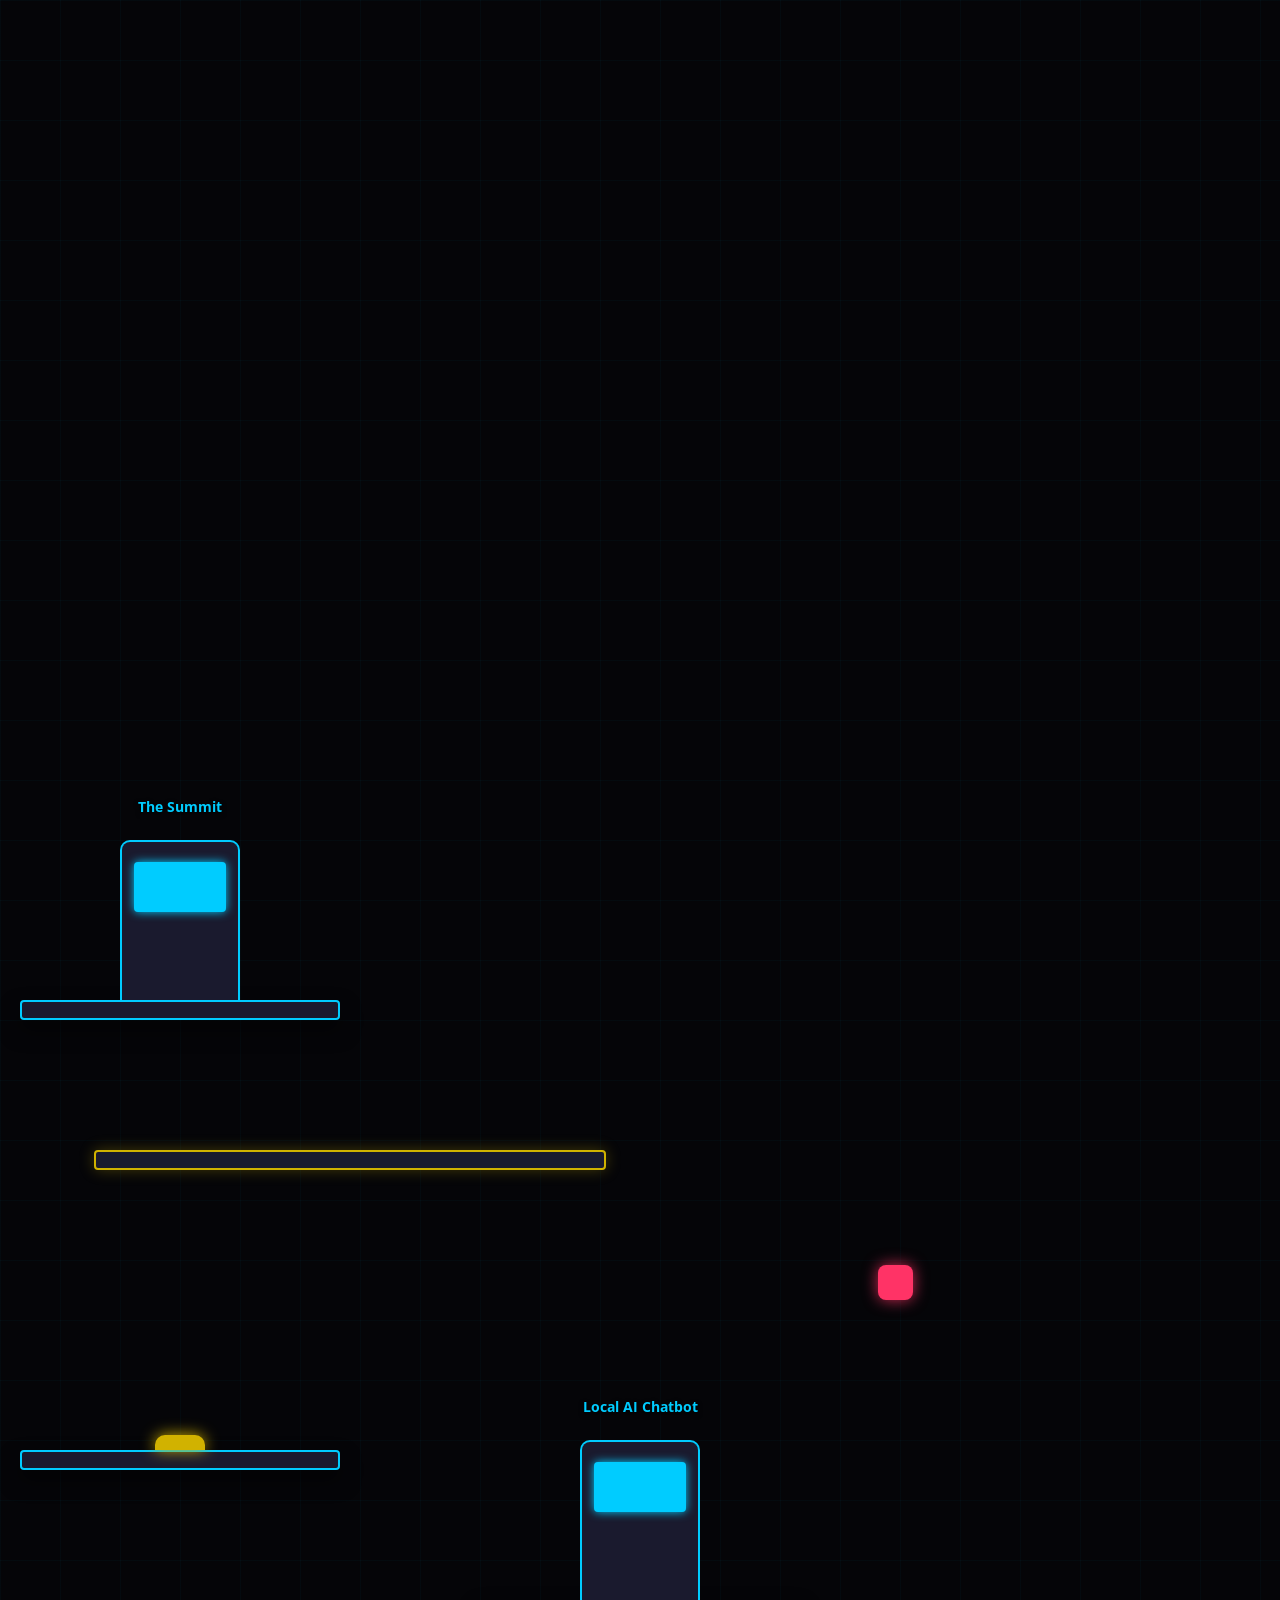
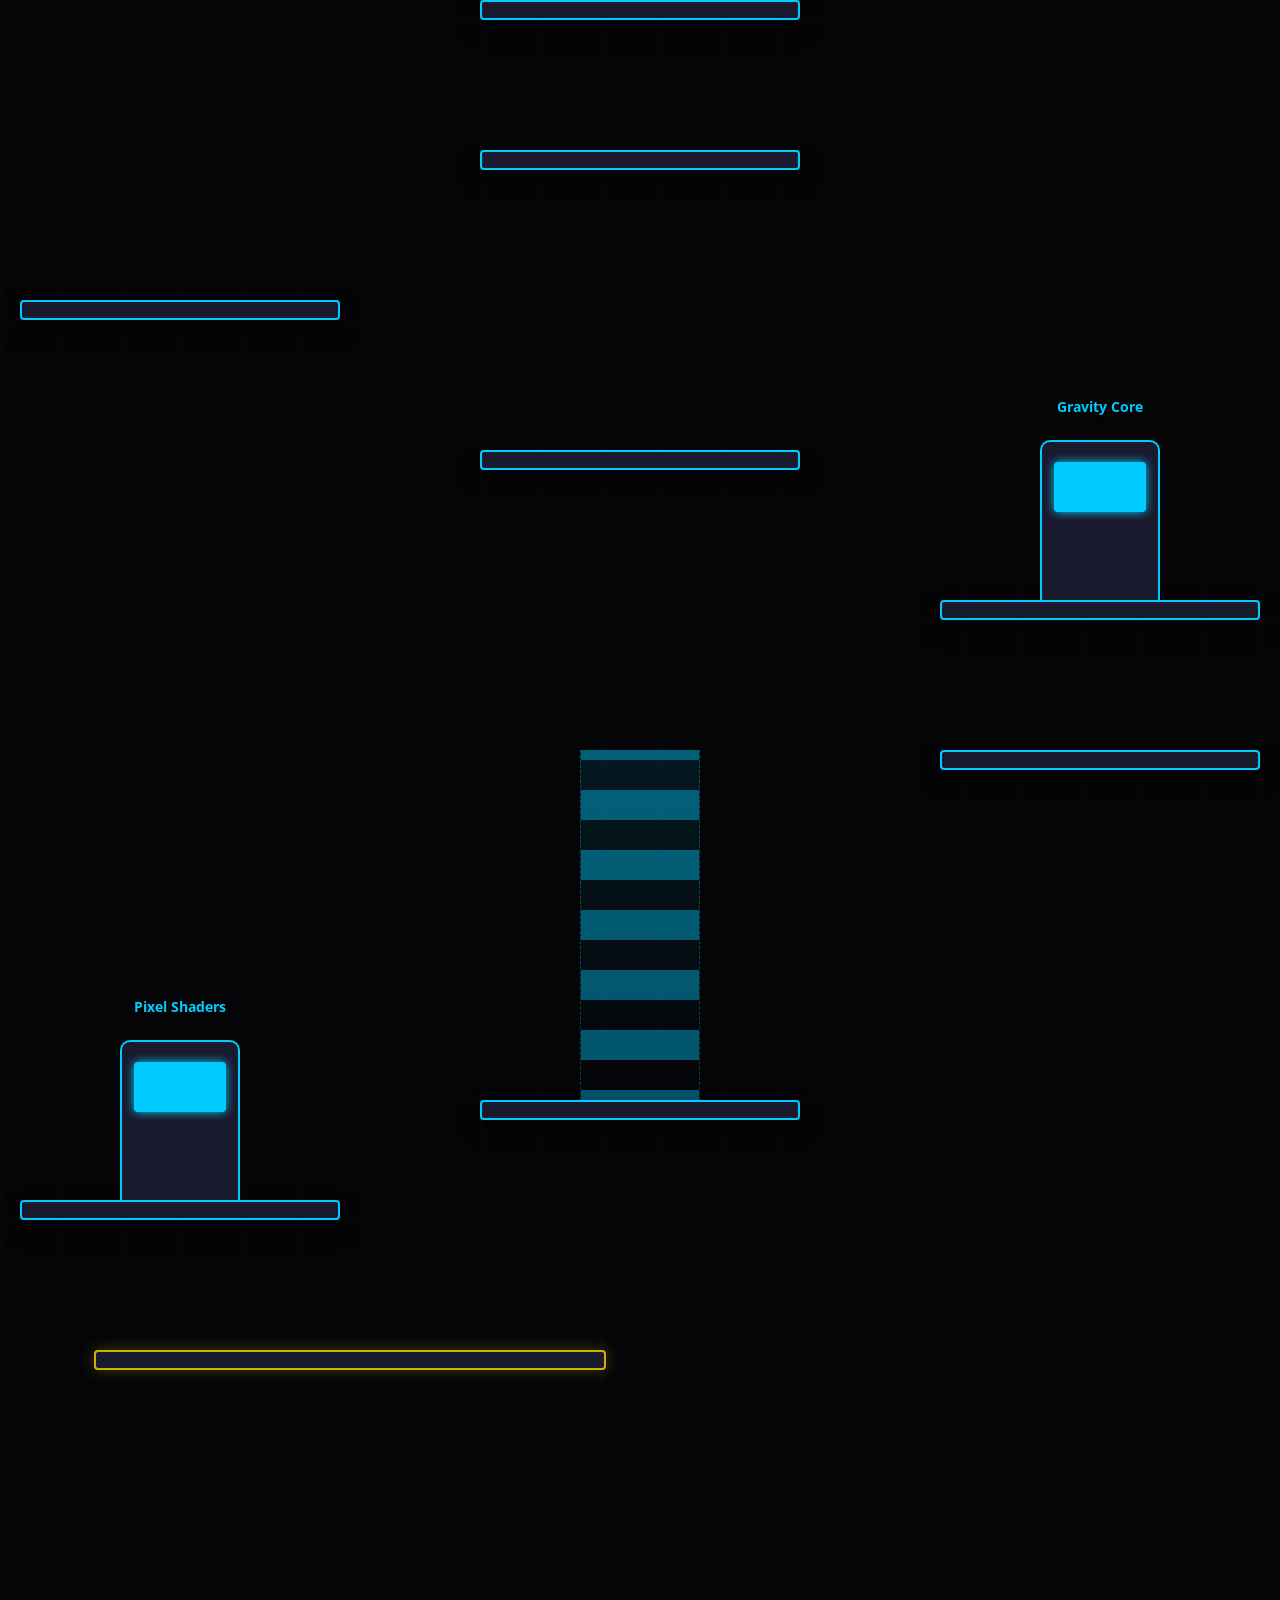
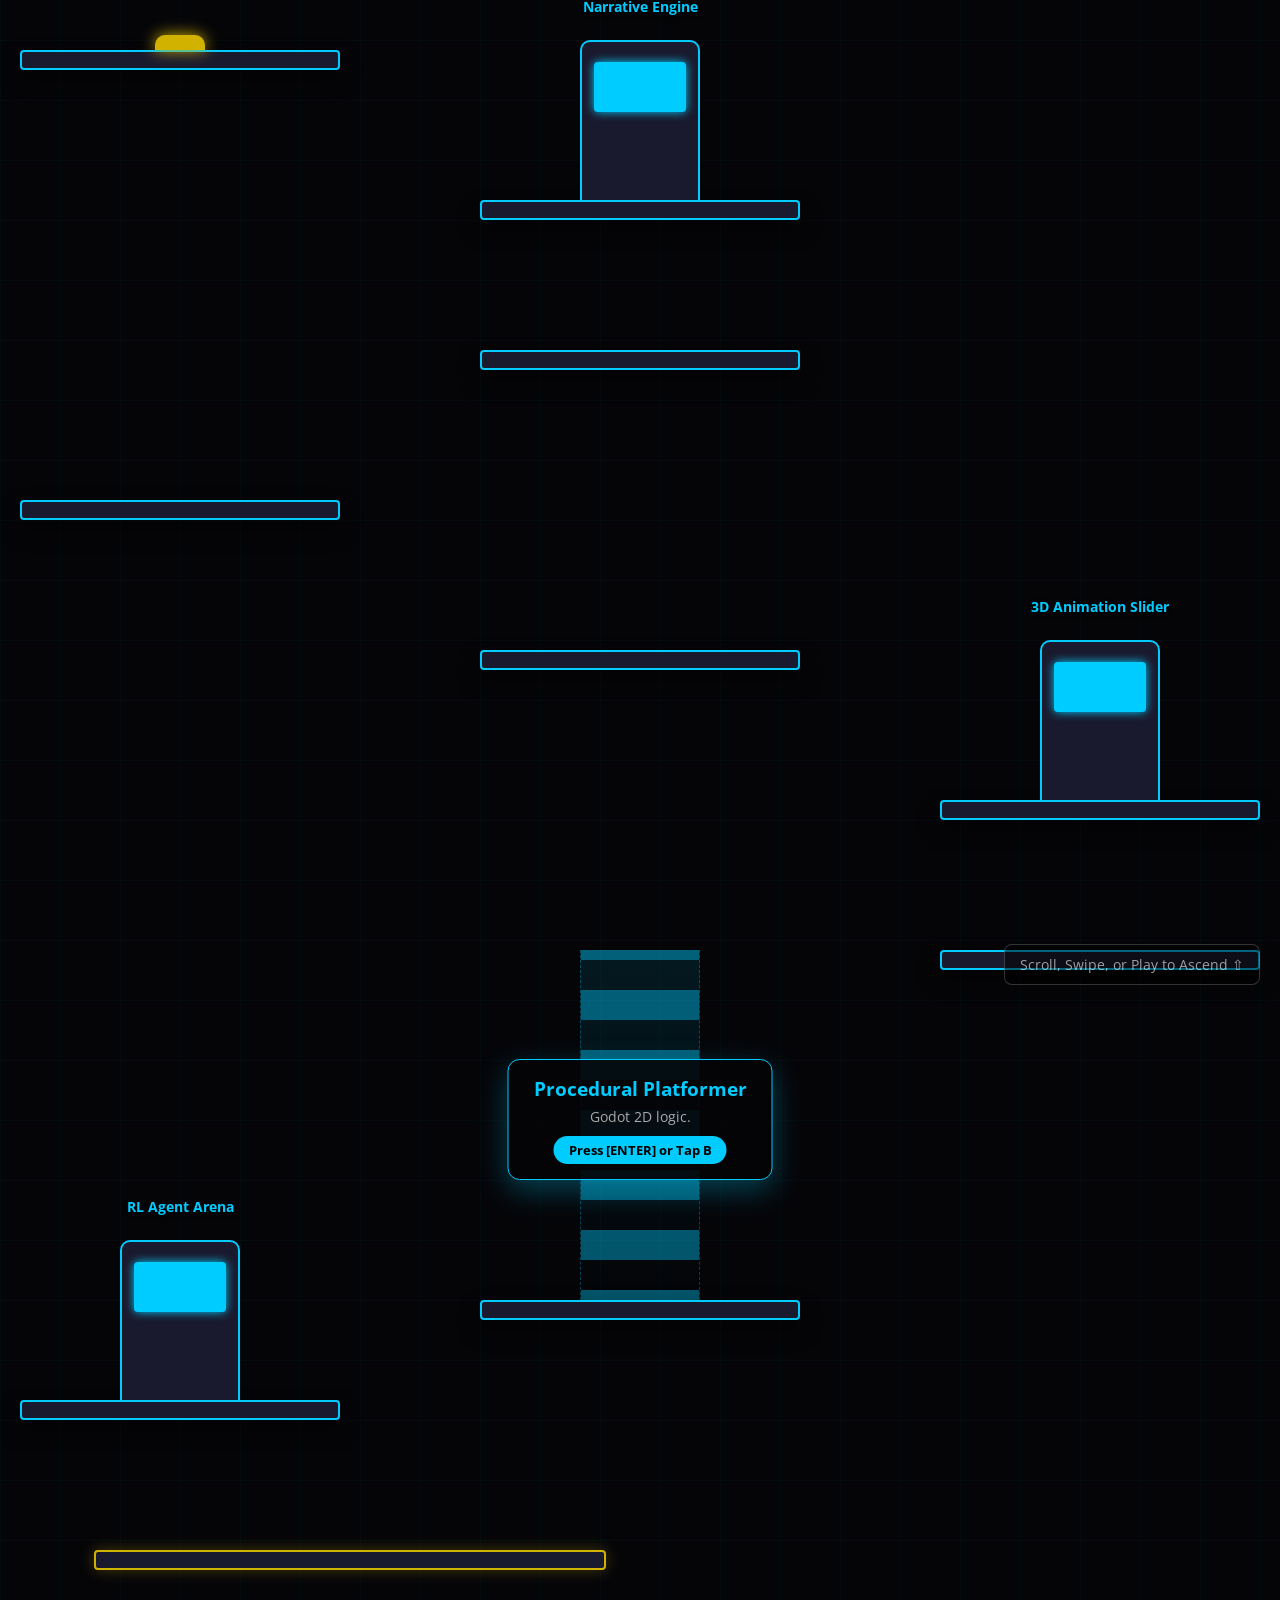
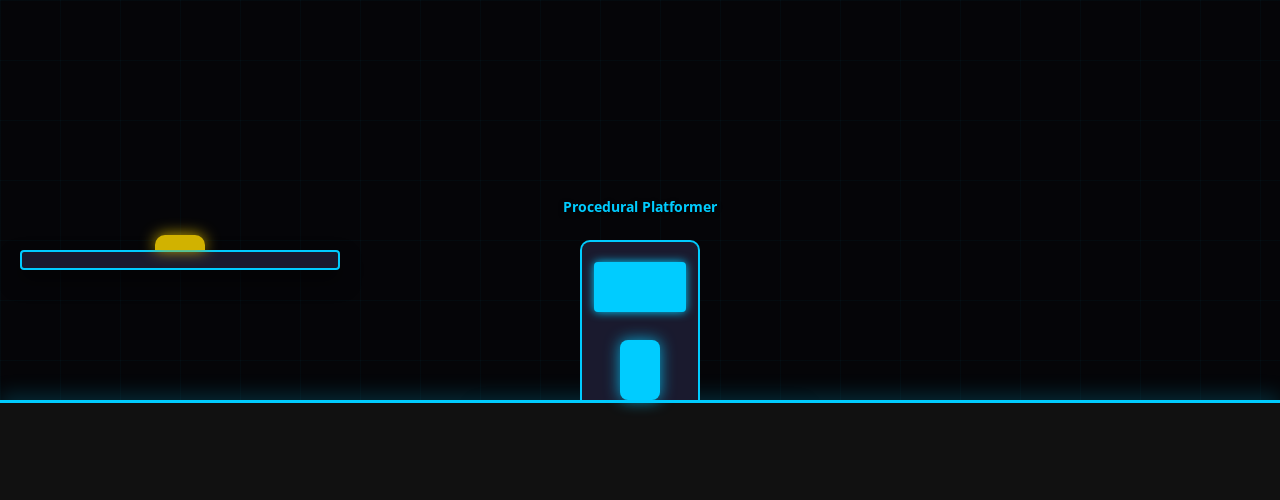
<file: developer.html>
<!DOCTYPE html>
<html lang="en">
<head>
    <meta charset="utf-8">
    <meta name="viewport" content="width=device-width, initial-scale=1, maximum-scale=1, user-scalable=no">
    <title>Developer Portfolio | Vertical Ascent</title>
    
    <link rel="stylesheet" href="https://fonts.googleapis.com/css?family=Open+Sans:300,700"> 

    <style>
        /* =========================================================
           GLOBAL RESET & NATIVE SCROLL CONFIG
        ========================================================= */
        * { box-sizing: border-box; margin: 0; padding: 0; }
        body, html {
            width: 100vw; 
            overflow-x: hidden; overflow-y: auto;
            background-color: #050508; font-family: 'Open Sans', sans-serif;
            overscroll-behavior-y: none; /* Prevents mobile pull-to-refresh */
        }

        /* Fixed Background */
        .bg-fixed {
            position: fixed; top: 0; left: 0; width: 100vw; height: 100vh;
            background: radial-gradient(circle at 50% 50%, #1a1a2e 0%, #050508 100%);
            z-index: -2; pointer-events: none;
        }

        /* The Game World Container */
        #game-world {
            position: relative; width: 100%; 
            z-index: 1;
        }

        /* Cyberpunk Grid Background attached to the scrolling world */
        #game-world::before {
            content: ""; position: absolute; inset: 0;
            background-image: linear-gradient(rgba(0, 204, 255, 0.1) 1px, transparent 1px),
            linear-gradient(90deg, rgba(0, 204, 255, 0.1) 1px, transparent 1px);
            background-size: 60px 60px; opacity: 0.3; z-index: -1; pointer-events: none;
        }

        /* The Solid Ground at the very bottom */
        .ground {
            position: absolute; bottom: 0; left: 0; width: 100%; height: 100px;
            background: #111; border-top: 3px solid #00ccff;
            box-shadow: 0 -5px 20px rgba(0, 204, 255, 0.2); z-index: 5;
        }

        /* =========================================================
           HARDWARE ACCELERATED DYNAMIC ENTITIES
        ========================================================= */
        #character {
            position: absolute; bottom: 0; left: 0; 
            width: 40px; height: 60px; background-color: #00ccff; 
            border-radius: 8px; box-shadow: 0 0 15px rgba(0, 204, 255, 0.8); z-index: 20;
            will-change: transform; pointer-events: none;
        }
        #character.facing-left { transform: translate3d(var(--px), var(--py), 0) scaleX(-1) !important; }

        .enemy {
            position: absolute; bottom: 0; left: 0;
            width: 35px; height: 35px; background-color: #ff3366; 
            border-radius: 8px; box-shadow: 0 0 15px rgba(255, 51, 102, 0.8); z-index: 19;
            will-change: transform; pointer-events: none;
        }

        /* Arcade Cabinets (Clickable by scrollers) */
        .project-station {
            position: absolute; bottom: 0; left: 0;
            width: 120px; height: 160px; background: #1a1a2e; border: 2px solid #00ccff; border-bottom: none; 
            border-radius: 10px 10px 0 0; display: flex; flex-direction: column; align-items: center; z-index: 10;
            cursor: pointer; transition: filter 0.3s ease;
        }
        .project-station:hover { filter: brightness(1.5) drop-shadow(0 0 20px rgba(0,204,255,0.5)); }
        
        .project-screen {
            width: 80%; height: 50px; background: #00ccff; margin-top: 20px;
            border-radius: 4px; box-shadow: 0 0 10px #00ccff; animation: pulseScreen 2s infinite; pointer-events: none;
        }
        @keyframes pulseScreen { 0%, 100% { opacity: 0.8; } 50% { opacity: 1; } }

        .station-label {
            position: absolute; top: -45px; width: 200px; text-align: center;
            color: #00ccff; font-weight: bold; text-shadow: 0 2px 5px #000;
            font-size: 0.9rem; pointer-events: none;
        }

        /* Platforms */
        .platform {
            position: absolute; bottom: 0; left: 0;
            background: #1a1a2e; border: 2px solid #00ccff; border-radius: 4px; 
            box-shadow: 0 10px 20px rgba(0,0,0,0.5); z-index: 4; pointer-events: none;
        }
        .platform.moving { 
            border-color: #D1B200; box-shadow: 0 0 15px rgba(209, 178, 0, 0.3); 
            will-change: transform; 
        }

        /* Bounce Pads */
        .bounce-pad {
            position: absolute; bottom: 0; left: 0; background: #D1B200; 
            border-radius: 10px 10px 0 0; box-shadow: 0 0 15px #D1B200; z-index: 6;
            transition: transform 0.1s ease, filter 0.1s ease; transform-origin: bottom center;
        }
        .bounce-pad.active { filter: brightness(1.5); transform: translate3d(var(--px), var(--py), 0) scaleY(1.5) !important; }

        /* Wind Zones */
        .wind-zone {
            position: absolute; bottom: 0; left: 0; overflow: hidden; z-index: 2;
            border-left: 1px dashed rgba(0, 204, 255, 0.3); border-right: 1px dashed rgba(0, 204, 255, 0.3);
            background: linear-gradient(0deg, transparent, rgba(0, 204, 255, 0.1)); pointer-events: none;
        }
        .wind-particles {
            width: 100%; height: 200%; 
            background: repeating-linear-gradient(0deg, transparent, transparent 30px, rgba(0, 204, 255, 0.4) 30px, rgba(0, 204, 255, 0.4) 60px);
            animation: blowUp 1s linear infinite;
        }
        @keyframes blowUp { 100% { transform: translateY(-50%); } }

        /* =========================================================
           USER INTERFACE & OVERLAYS
        ========================================================= */
        #interaction-prompt {
            position: fixed; top: 15%; left: 50%; transform: translate(-50%, 0);
            background: rgba(5, 5, 8, 0.9); border: 1px solid #00ccff; color: #fff; 
            padding: 15px 25px; border-radius: 12px; box-shadow: 0 10px 30px rgba(0, 204, 255, 0.3); 
            text-align: center; z-index: 100; opacity: 0; pointer-events: none; transition: opacity 0.2s ease; cursor: pointer;
        }
        #interaction-prompt h3 { color: #00ccff; margin-bottom: 5px; font-weight: 700; font-size: 1.2rem; }
        #interaction-prompt p { font-size: 0.85rem; color: #aaa; margin-bottom: 10px; }
        .btn-hint { display: inline-block; background: #00ccff; color: #000; padding: 5px 15px; font-weight: bold; border-radius: 20px; font-size: 0.8rem; }

        .scroll-hint {
            position: fixed; top: 20px; right: 20px; color: rgba(255, 255, 255, 0.6); 
            background: rgba(0,0,0,0.5); padding: 10px 15px; border-radius: 8px; font-size: 0.85rem; z-index: 90;
            border: 1px solid rgba(255,255,255,0.2); pointer-events: none;
        }

        /* Modal / Theater Mode */
        #project-modal {
            position: fixed; inset: 0; z-index: 9999; background: rgba(0,0,0,0.95); display: none;
            flex-direction: column; align-items: center; justify-content: center;
        }
        .modal-box {
            width: 90%; max-width: 800px; background: #111; border: 1px solid #00ccff; border-radius: 8px; 
            padding: 30px; color: white; text-align: center; box-shadow: 0 0 50px rgba(0,204,255,0.2);
        }
        .close-modal { margin-top: 20px; padding: 10px 20px; background: #333; color: white; border: none; cursor: pointer; border-radius: 4px; }

        /* Mobile Touch Controls - UPDATED */
        #touch-controls { 
            position: fixed; bottom: 20px; left: 0; right: 0; display: none; 
            justify-content: space-between; padding: 0 20px; z-index: 1000;
            touch-action: none; /* PREVENTS BROWSER SCROLL WHEN TOUCHING BUTTONS */
        }
        .d-pad, .action-buttons { display: flex; gap: 10px; }
        .btn-touch {
            width: 55px; height: 55px; border-radius: 50%; background: rgba(0, 204, 255, 0.1); border: 2px solid rgba(0, 204, 255, 0.5);
            color: #00ccff; display: flex; align-items: center; justify-content: center; font-size: 1.2rem; font-weight: bold;
            backdrop-filter: blur(4px); user-select: none;
        }
        .btn-touch:active { background: rgba(0, 204, 255, 0.4); }

        @media (max-width: 991px) { #touch-controls { display: flex; } }
    </style>
</head>
<body>

    <div class="bg-fixed"></div>

    <div id="game-world">
        <div class="ground"></div>
        <div id="character"></div>
    </div>

    <div class="scroll-hint">
        Scroll, Swipe, or Play to Ascend ⇧
    </div>

    <div id="interaction-prompt" onclick="openActiveProject()">
        <h3 id="prompt-title">Project Name</h3>
        <p id="prompt-desc">Short description of the game/project.</p>
        <div class="btn-hint">Press [ENTER] or Tap B</div>
    </div>

    <div id="touch-controls">
        <div class="d-pad">
            <div class="btn-touch" id="btn-left">←</div>
            <div class="btn-touch" id="btn-right">→</div>
        </div>
        <div class="action-buttons">
            <div class="btn-touch" id="btn-b" style="margin-top: 20px;">B</div> 
            <div class="btn-touch" id="btn-a">A</div> 
        </div>
    </div>

    <div id="project-modal">
        <div class="modal-box">
            <h2 id="modal-title" style="color: #00ccff;">Loading...</h2>
            <p id="modal-desc" class="mt-3">Preparing WebGL Instance...</p>
            <div style="width: 100%; height: 300px; background: #050508; margin-top: 20px; border: 1px dashed #00ccff; display: flex; align-items:center; justify-content: center;">
                [ GAME IFRAME WOULD LOAD HERE ]
            </div>
            <button class="close-modal" onclick="closeModal()">Close & Return to World</button>
        </div>
    </div>

    <script>
        // =====================================================
        // 1. DATA CONFIGURATION
        // =====================================================
        const projectsData = [
            { id: 1, title: "Procedural Platformer", desc: "Godot 2D logic." },
            { id: 2, title: "RL Agent Arena", desc: "Python Reinforcement Learning." },
            { id: 3, title: "3D Animation Slider", desc: "Unity advanced mechanics." },
            { id: 4, title: "Narrative Engine", desc: "Dialogue parsing & branching paths." },
            { id: 5, title: "Pixel Shaders", desc: "Custom WebGL shader demonstrations." },
            { id: 6, title: "Gravity Core", desc: "Physics manipulation mini-game." },
            { id: 7, title: "Local AI Chatbot", desc: "Offline API Integration." },
            { id: 8, title: "The Summit", desc: "The culmination of architecture." }
        ];

        const world = document.getElementById('game-world');
        let projectNodes = [], enemies = [], platforms = [], bouncePads = [], windZones = [];
        
        const screenW = window.innerWidth;
        const P_WIDTH = 40; 

        // =====================================================
        // 2. RESPONSIVE PROCEDURAL GENERATOR 
        // =====================================================
        const SPACING_Y = 600; 
        const START_Y = 100; // Ground Level
        const levelHeight = START_Y + (projectsData.length * SPACING_Y) + 400; 
        world.style.height = `${levelHeight}px`;

        // Start user at the bottom
        window.scrollTo(0, document.body.scrollHeight);

        function addPlatform(x, y, w, h, isMoving = false, speed = 0, distance = 0) {
            let el = document.createElement('div');
            el.className = isMoving ? 'platform moving' : 'platform';
            el.style.width = `${w}px`; el.style.height = `${h}px`;
            el.style.transform = `translate3d(${x}px, ${-(y - h)}px, 0)`; 
            world.appendChild(el);
            platforms.push({ element: el, x: x, y: y, w: w, h: h, isMoving: isMoving, vx: speed, startX: x, endX: x + distance });
        }

        function addEnemy(x, y, patrolDist) {
            let el = document.createElement('div');
            el.className = 'enemy';
            el.style.transform = `translate3d(${x}px, ${-y}px, 0)`;
            world.appendChild(el);
            enemies.push({ element: el, x: x, y: y, w: 35, h: 35, vx: 3, startX: x, endX: x + patrolDist });
        }

        function addBouncePad(x, y, force) {
            let el = document.createElement('div');
            el.className = 'bounce-pad';
            el.style.width = `50px`; el.style.height = `15px`;
            el.style.transform = `translate3d(${x}px, ${-y}px, 0)`;
            world.appendChild(el);
            bouncePads.push({ element: el, x: x, y: y, w: 50, h: 15, force: force });
        }

        function addWindZone(x, y, targetY) {
            let el = document.createElement('div');
            el.className = 'wind-zone';
            el.style.width = `120px`; el.style.height = `${targetY}px`;
            el.style.transform = `translate3d(${x}px, ${-y}px, 0)`;
            el.innerHTML = `<div class="wind-particles"></div>`;
            world.appendChild(el);
            windZones.push({ element: el, x: x, y: y, w: 120, h: targetY, force: 1.2, maxSpeed: 15 });
        }

        // Dynamic widths based on screen size ensuring cabinets (120px wide) fit
        const baseW = Math.max(140, screenW * 0.25); 
        const wideW = Math.max(180, screenW * 0.4);

        const center = (screenW - baseW) / 2;
        const leftSide = 20;
        const rightSide = screenW - baseW - 20;

        projectsData.forEach((proj, i) => {
            let projY = START_Y + (i * SPACING_Y); 
            
            let projX = center;
            if (i % 3 === 1) projX = leftSide;
            if (i % 3 === 2) projX = rightSide;

            if (i > 0) {
                let prevY = START_Y + ((i - 1) * SPACING_Y);
                let prevX = center;
                if ((i-1) % 3 === 1) prevX = leftSide;
                if ((i-1) % 3 === 2) prevX = rightSide;
                
                let type = i % 3; 

                if (type === 0) {
                    addPlatform(center, prevY + 150, baseW, 20);
                    addPlatform(projX === leftSide ? rightSide : leftSide, prevY + 300, baseW, 20);
                    addPlatform(projX, prevY + 450, baseW, 20);
                }
                else if (type === 1) {
                    let pX = (prevX === leftSide) ? rightSide : leftSide;
                    addPlatform(pX, prevY + 150, baseW, 20);
                    addBouncePad(pX + (baseW / 2) - 25, prevY + 150, 32); 
                    addPlatform(projX - (wideW - baseW)/2, prevY + 450, wideW, 20, true, 2, screenW * 0.3); 
                }
                else if (type === 2) {
                    let wX = center;
                    addPlatform(wX, prevY + 100, baseW, 20);
                    addWindZone(wX + (baseW/2) - 60, prevY + 100, 350); 
                    addPlatform(projX, prevY + 450, baseW, 20); 
                }

                if (Math.random() > 0.5) addEnemy(center + (baseW/2) - 17, prevY + 300, baseW * 0.8);
            }

            // The platform holding the arcade cabinet
            addPlatform(projX, projY, baseW, 20);

            // Draw Arcade Cabinet, perfectly centered on the dynamic platform
            let station = document.createElement('div');
            station.className = 'project-station';
            
            let cabinetX = projX + (baseW - 120) / 2; // Center 120px cabinet on baseW
            
            station.style.transform = `translate3d(${cabinetX}px, ${-projY}px, 0)`;
            station.innerHTML = `
                <div class="station-label">${proj.title}</div>
                <div class="project-screen"></div>
            `;
            
            station.onclick = () => { activeProject = {data: proj}; openActiveProject(); };
            world.appendChild(station);
            
            // Store collision node with specific cabinet coordinates
            projectNodes.push({ element: station, x: cabinetX, y: projY, width: 120, data: proj });
        });


        // =====================================================
        // 3. 1-WAY PLATFORM PHYSICS ENGINE
        // =====================================================
        const charEl = document.getElementById('character');
        const promptEl = document.getElementById('interaction-prompt');
        
        let pX = center + (baseW / 2) - (P_WIDTH / 2); // Start perfectly centered 
        let pY = 100; 
        let pVx = 0, pVy = 0; 
        const pH = 60;
        const speed = 7, friction = 0.8, gravity = 1.0, jumpForce = 20;

        let activeProject = null;
        let currentPlatform = null;
        let isGamePaused = false; 
        
        let autoPan = true;
        
        // Disable auto-pan ONLY when touching outside of controls or scrolling via wheel
        window.addEventListener('wheel', () => autoPan = false, {passive: true});
        window.addEventListener('touchstart', (e) => {
            if (!e.target.closest('#touch-controls')) {
                autoPan = false;
            }
        }, {passive: true});

        const keys = { left: false, right: false, up: false, interact: false };

        function handleKey(e, isDown) {
            if(e.code === 'ArrowLeft' || e.code === 'KeyA') { keys.left = isDown; autoPan = true; }
            if(e.code === 'ArrowRight' || e.code === 'KeyD') { keys.right = isDown; autoPan = true; }
            if(e.code === 'ArrowUp' || e.code === 'Space') { keys.up = isDown; autoPan = true; }
            if(e.code === 'Enter' && isDown) handleInteract();
        }
        window.addEventListener('keydown', (e) => handleKey(e, true));
        window.addEventListener('keyup', (e) => handleKey(e, false));

        // UPDATED TOUCH BINDINGS TO PREVENT BUBBLING
        function bindTouch(id, keyProp, isAction = false) {
            const el = document.getElementById(id);
            if(!el) return;
            
            el.addEventListener('pointerdown', (e) => { 
                e.preventDefault(); 
                e.stopPropagation(); // Stops touchstart from detaching camera
                autoPan = true; 
                if(isAction) handleInteract(); 
                else keys[keyProp] = true; 
            });
            el.addEventListener('pointerup', (e) => { e.preventDefault(); keys[keyProp] = false; });
            el.addEventListener('pointercancel', (e) => { e.preventDefault(); keys[keyProp] = false; });
            el.addEventListener('pointerleave', (e) => { e.preventDefault(); keys[keyProp] = false; });
        }
        bindTouch('btn-left', 'left'); 
        bindTouch('btn-right', 'right'); 
        bindTouch('btn-a', 'up'); 
        bindTouch('btn-b', 'interact', true);

        // =====================================================
        // 4. MAIN GAME LOOP
        // =====================================================
        function gameLoop() {
            if (!isGamePaused) {
                
                // 1. UPDATE MOVEMENTS
                platforms.forEach(plat => {
                    if (plat.isMoving) {
                        plat.x += plat.vx;
                        if (plat.x > plat.endX || plat.x < plat.startX) plat.vx *= -1;
                        plat.element.style.transform = `translate3d(${plat.x}px, ${-(plat.y - plat.h)}px, 0)`;
                    }
                });

                enemies.forEach(enemy => {
                    enemy.x += enemy.vx;
                    if (enemy.x > enemy.endX || enemy.x < enemy.startX) enemy.vx *= -1;
                    enemy.element.style.transform = `translate3d(${enemy.x}px, ${-enemy.y}px, 0)`;
                });

                // 2. HORIZONTAL MOVEMENT
                if (keys.left) { pVx = -speed; charEl.classList.add('facing-left'); } 
                else if (keys.right) { pVx = speed; charEl.classList.remove('facing-left'); } 
                else { pVx *= friction; if(Math.abs(pVx) < 0.1) pVx = 0; }

                pX += pVx;
                if (currentPlatform && currentPlatform.isMoving) pX += currentPlatform.vx; 

                // 3. VERTICAL MOVEMENT & WIND
                let inWind = false;
                windZones.forEach(wind => {
                    if (pX + P_WIDTH > wind.x && pX < wind.x + wind.w && pY < wind.y + wind.h && pY + pH > wind.y) {
                        inWind = true; pVy += wind.force;
                        if (pVy > wind.maxSpeed) pVy = wind.maxSpeed;
                    }
                });

                if (!inWind) pVy -= gravity; 
                if (keys.up && (pY === 100 || currentPlatform)) { pVy = jumpForce; currentPlatform = null; }

                let prevY = pY;
                let targetY = pY + pVy;
                currentPlatform = null;

                // 4. ONE-WAY PLATFORM COLLISION
                if (targetY <= 100) { targetY = 100; pVy = 0; currentPlatform = "ground"; } 

                if (pVy <= 0 && !inWind) {
                    platforms.forEach(plat => {
                        if (pX + P_WIDTH > plat.x && pX < plat.x + plat.w) {
                            if (prevY >= plat.y && targetY <= plat.y) {
                                targetY = plat.y; pVy = 0; currentPlatform = plat;
                            }
                        }
                    });
                }
                pY = targetY;

                // 5. BOUNCE PADS & ENEMIES
                bouncePads.forEach(pad => {
                    if (pX + P_WIDTH > pad.x && pX < pad.x + pad.w && pY >= pad.y && pY <= pad.y + 10 && pVy <= 0) {
                        pVy = pad.force; currentPlatform = null;
                        pad.element.style.setProperty('--px', `${pad.x}px`);
                        pad.element.style.setProperty('--py', `${-pad.y}px`);
                        pad.element.classList.add('active');
                        setTimeout(() => pad.element.classList.remove('active'), 150);
                    }
                });

                enemies.forEach(enemy => {
                    if (pX < enemy.x + enemy.w && pX + P_WIDTH > enemy.x && pY < enemy.y + enemy.h && pY + pH > enemy.y) {
                        pVy = 12; pVx = (pX < enemy.x) ? -15 : 15; currentPlatform = null;
                    }
                });

                // Screen Bounds
                if (pX < 0) pX = 0;
                if (pX > screenW - P_WIDTH) pX = screenW - P_WIDTH;

                // 6. RENDER PLAYER
                charEl.style.setProperty('--px', `${pX}px`);
                charEl.style.setProperty('--py', `${-pY}px`);
                if(!charEl.classList.contains('facing-left')) charEl.style.transform = `translate3d(${pX}px, ${-pY}px, 0)`;

                // 7. SMOOTH CAMERA PANNING
                if (autoPan) {
                    let targetScroll = document.body.scrollHeight - pY - (window.innerHeight / 1.5);
                    let currentScroll = window.scrollY;
                    let newScroll = currentScroll + (targetScroll - currentScroll) * 0.15; // Smooth interpolation
                    window.scrollTo(0, newScroll);
                }

                checkProximity();
            }
            requestAnimationFrame(gameLoop);
        }

        function checkProximity() {
            let found = null;
            projectNodes.forEach(proj => {
                let centerX = proj.x + (proj.width / 2);
                let playerCenterX = pX + (P_WIDTH / 2);
                if (Math.abs(playerCenterX - centerX) < 80 && Math.abs(pY - proj.y) < 10) found = proj;
            });

            if (found !== activeProject) {
                activeProject = found;
                if (activeProject) {
                    document.getElementById('prompt-title').innerText = activeProject.data.title;
                    document.getElementById('prompt-desc').innerText = activeProject.data.desc;
                    promptEl.style.opacity = 1; 
                } else {
                    promptEl.style.opacity = 0; 
                }
            }
        }

        // =====================================================
        // 5. THEATER MODE
        // =====================================================
        const modal = document.getElementById('project-modal');

        function handleInteract() { if (activeProject && !isGamePaused) openActiveProject(); }

        window.openActiveProject = function() {
            if (!activeProject) return;
            isGamePaused = true;
            document.getElementById('modal-title').innerText = activeProject.data.title;
            modal.style.display = 'flex'; promptEl.style.opacity = 0; 
            keys.left = false; keys.right = false; keys.up = false;
        };

        window.closeModal = function() {
            modal.style.display = 'none'; isGamePaused = false; checkProximity(); 
        };

        gameLoop();
    </script>
</body>
</html>
</file>
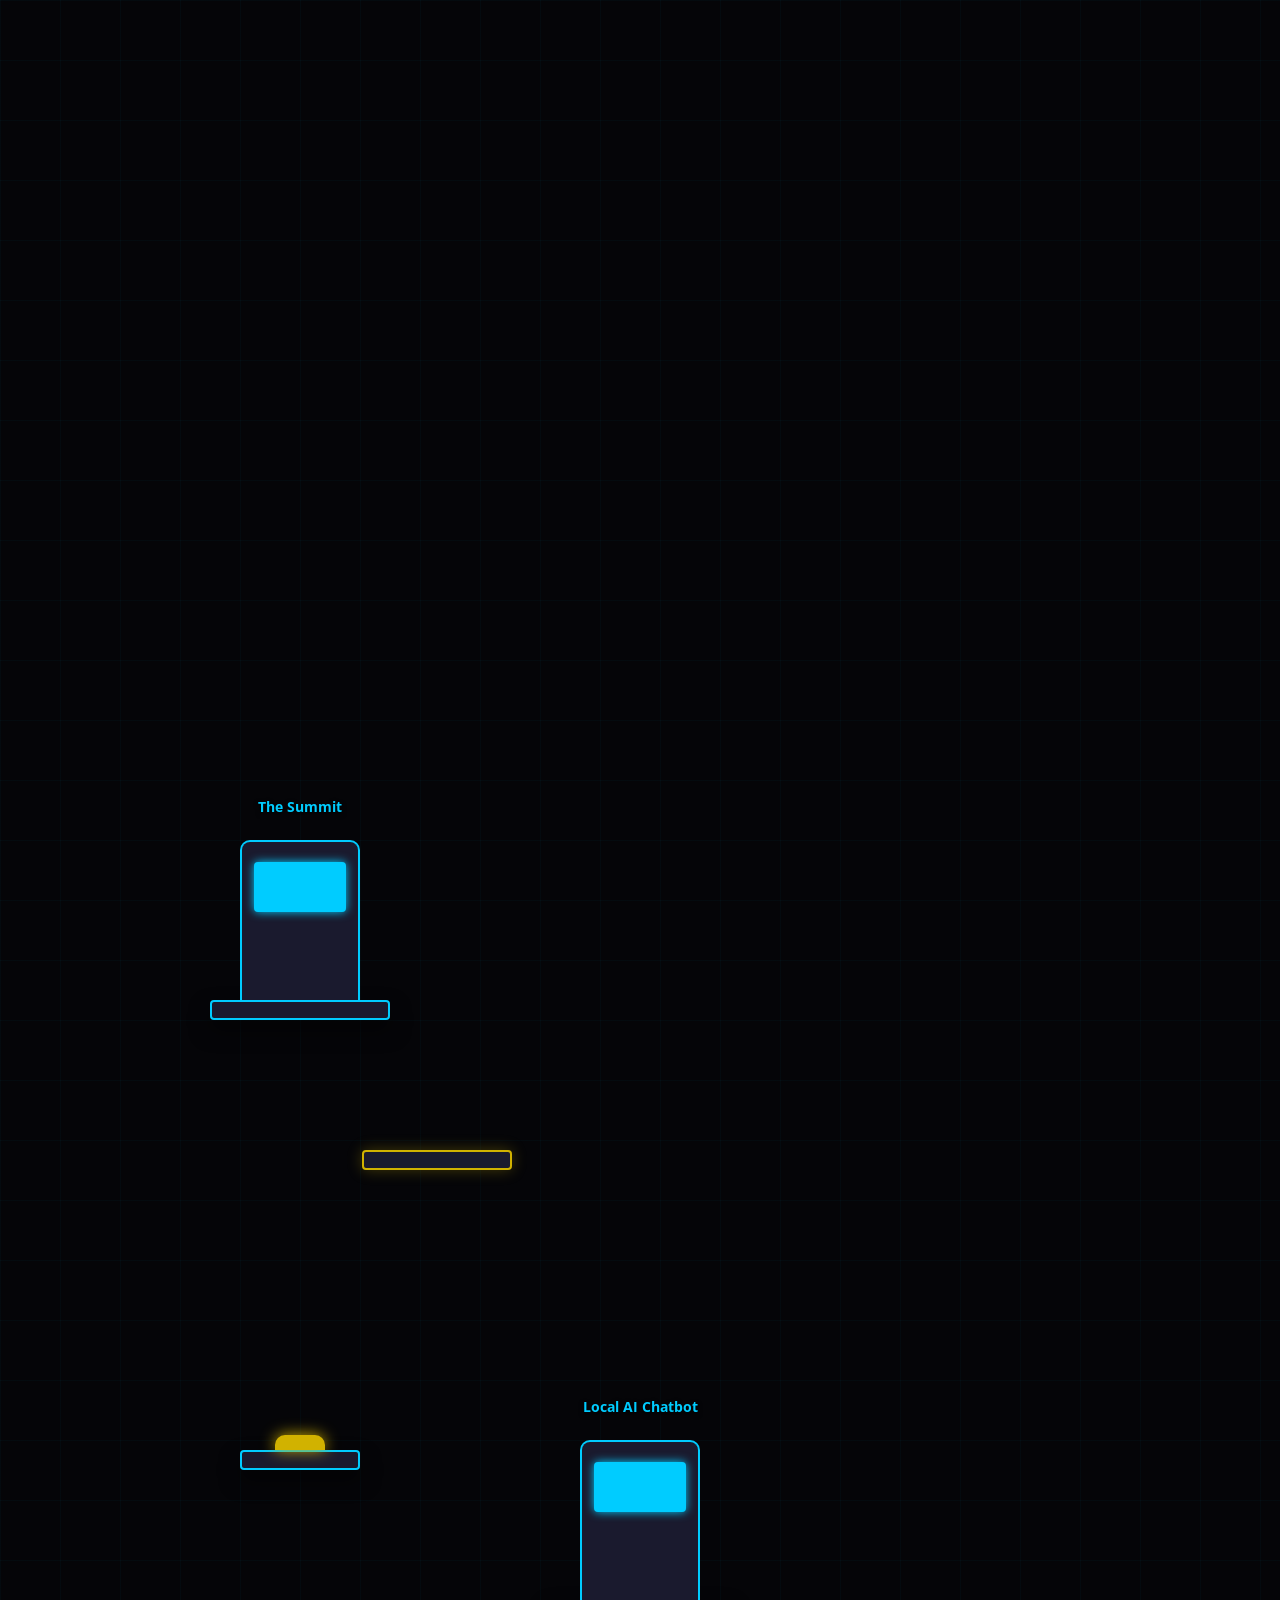
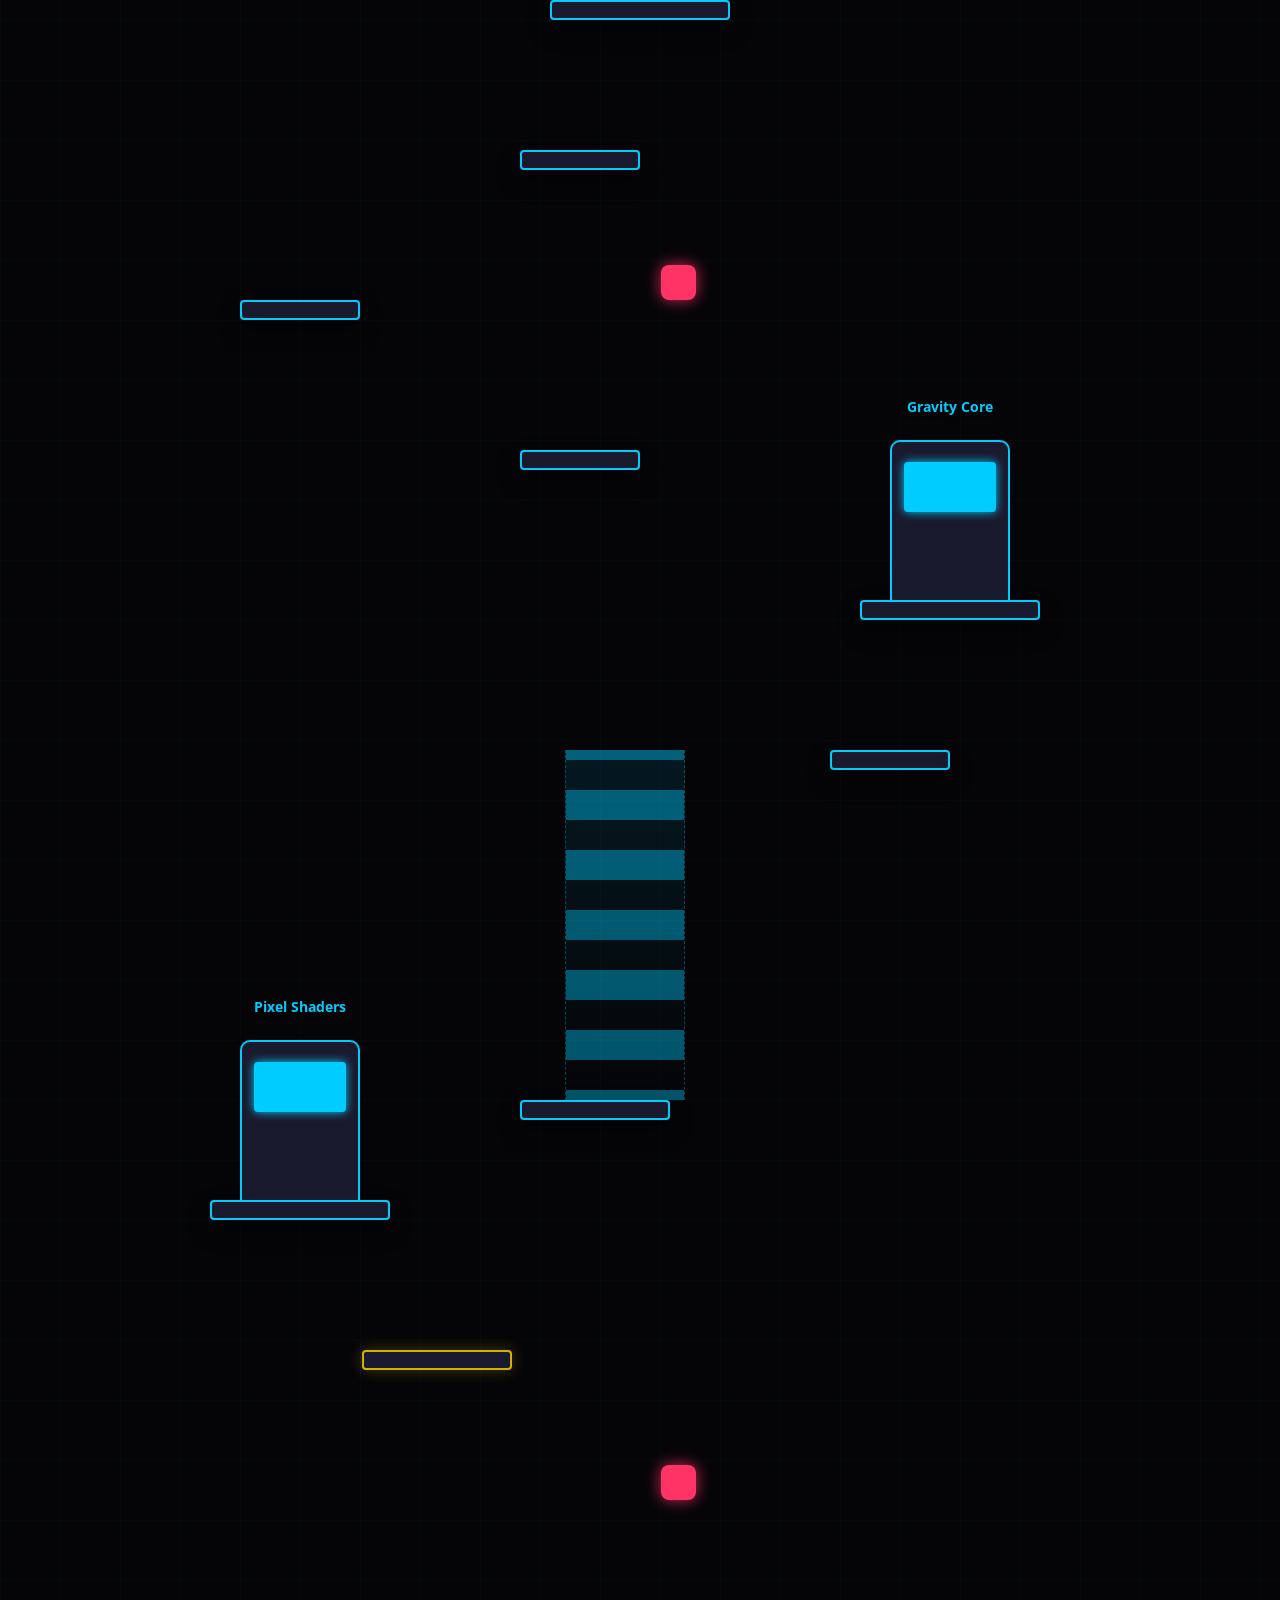
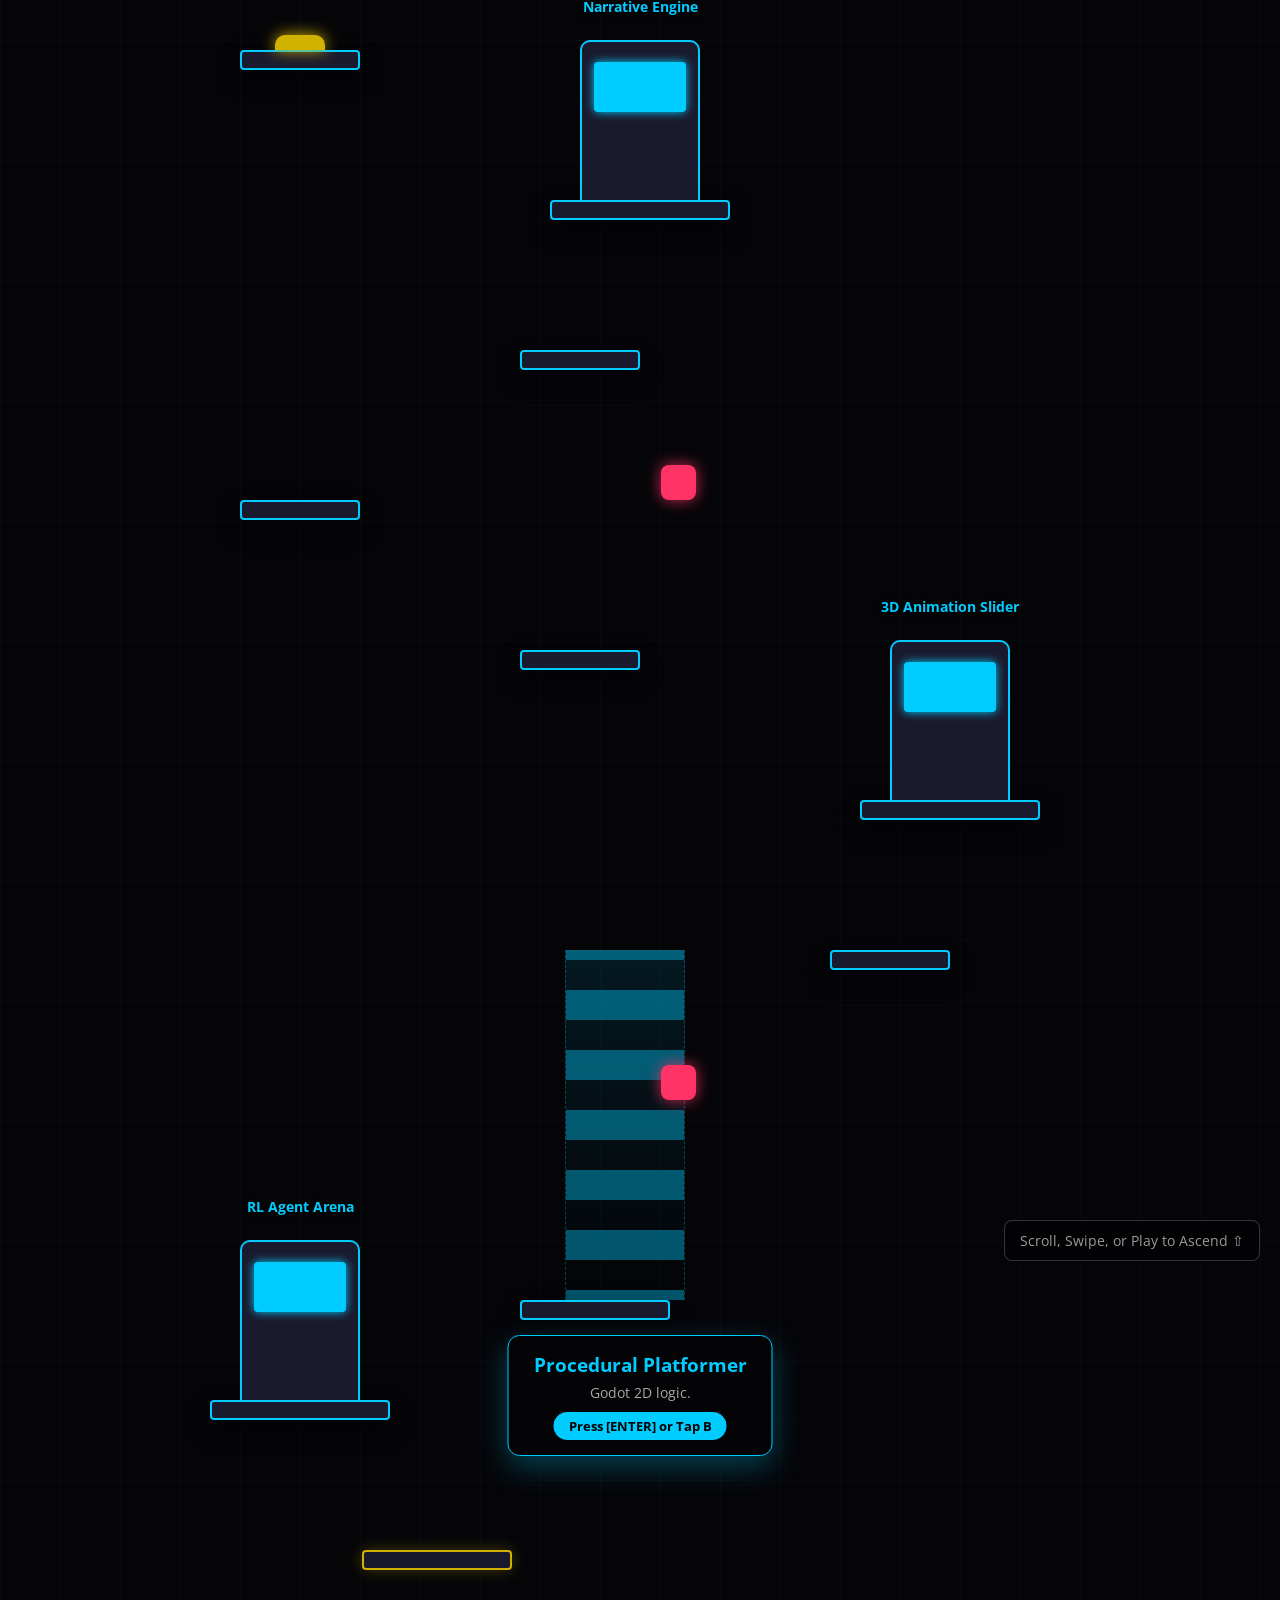
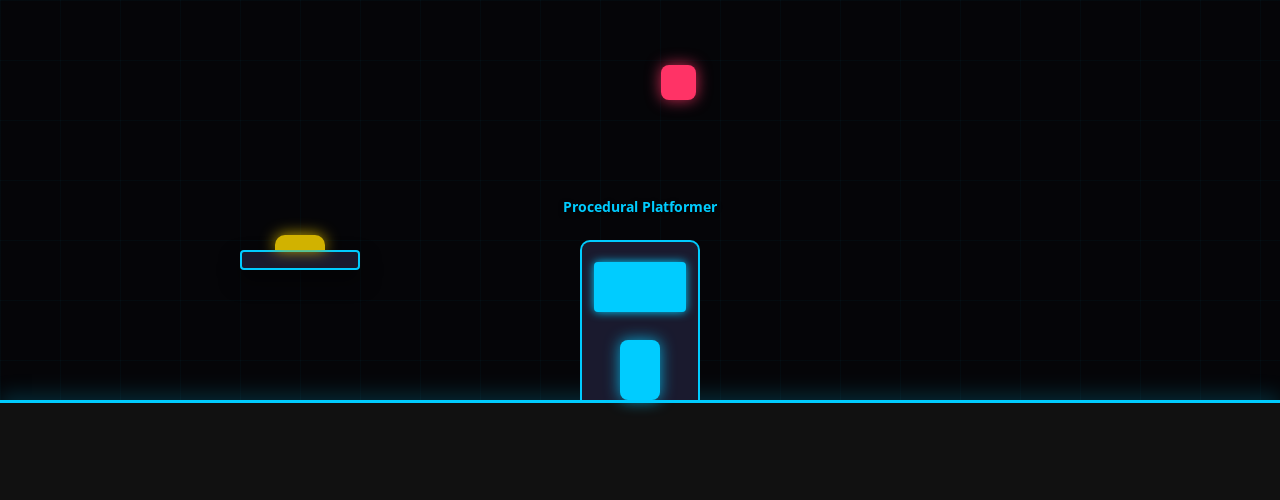
<file: devloper.html>
<!DOCTYPE html>
<html lang="en">
<head>
    <meta charset="utf-8">
    <meta name="viewport" content="width=device-width, initial-scale=1, maximum-scale=1, user-scalable=no">
    <title>Developer Portfolio | Vertical Ascent</title>
    
    <link rel="stylesheet" href="https://fonts.googleapis.com/css?family=Open+Sans:300,700"> 

    <style>
        /* =========================================================
           GLOBAL RESET & NATIVE SCROLL CONFIG
        ========================================================= */
        * { box-sizing: border-box; margin: 0; padding: 0; }
        body, html {
            width: 100vw; 
            overflow-x: hidden; overflow-y: auto;
            background-color: #050508; font-family: 'Open Sans', sans-serif;
            overscroll-behavior-y: none; /* Prevents mobile pull-to-refresh */
        }

        /* Fixed Background */
        .bg-fixed {
            position: fixed; top: 0; left: 0; width: 100vw; height: 100vh;
            background: radial-gradient(circle at 50% 50%, #1a1a2e 0%, #050508 100%);
            z-index: -2; pointer-events: none;
        }

        /* The Game World Container */
        #game-world {
            position: relative; width: 100%; 
            z-index: 1;
        }

        /* Cyberpunk Grid Background attached to the scrolling world */
        #game-world::before {
            content: ""; position: absolute; inset: 0;
            background-image: linear-gradient(rgba(0, 204, 255, 0.1) 1px, transparent 1px),
            linear-gradient(90deg, rgba(0, 204, 255, 0.1) 1px, transparent 1px);
            background-size: 60px 60px; opacity: 0.3; z-index: -1; pointer-events: none;
        }

        /* The Solid Ground at the very bottom */
        .ground {
            position: absolute; bottom: 0; left: 0; width: 100%; height: 100px;
            background: #111; border-top: 3px solid #00ccff;
            box-shadow: 0 -5px 20px rgba(0, 204, 255, 0.2); z-index: 5;
        }

        /* =========================================================
           HARDWARE ACCELERATED DYNAMIC ENTITIES
        ========================================================= */
        #character {
            position: absolute; bottom: 0; left: 0; 
            width: 40px; height: 60px; background-color: #00ccff; 
            border-radius: 8px; box-shadow: 0 0 15px rgba(0, 204, 255, 0.8); z-index: 20;
            will-change: transform; pointer-events: none;
        }
        #character.facing-left { transform: translate3d(var(--px), var(--py), 0) scaleX(-1) !important; }

        .enemy {
            position: absolute; bottom: 0; left: 0;
            width: 35px; height: 35px; background-color: #ff3366; 
            border-radius: 8px; box-shadow: 0 0 15px rgba(255, 51, 102, 0.8); z-index: 19;
            will-change: transform; pointer-events: none;
        }

        /* Arcade Cabinets (Clickable by scrollers) */
        .project-station {
            position: absolute; bottom: 0; left: 0;
            width: 120px; height: 160px; background: #1a1a2e; border: 2px solid #00ccff; border-bottom: none; 
            border-radius: 10px 10px 0 0; display: flex; flex-direction: column; align-items: center; z-index: 10;
            cursor: pointer; transition: filter 0.3s ease;
        }
        .project-station:hover { filter: brightness(1.5) drop-shadow(0 0 20px rgba(0,204,255,0.5)); }
        
        .project-screen {
            width: 80%; height: 50px; background: #00ccff; margin-top: 20px;
            border-radius: 4px; box-shadow: 0 0 10px #00ccff; animation: pulseScreen 2s infinite; pointer-events: none;
        }
        @keyframes pulseScreen { 0%, 100% { opacity: 0.8; } 50% { opacity: 1; } }

        .station-label {
            position: absolute; top: -45px; width: 200px; text-align: center;
            color: #00ccff; font-weight: bold; text-shadow: 0 2px 5px #000;
            font-size: 0.9rem; pointer-events: none;
        }

        /* Platforms */
        .platform {
            position: absolute; bottom: 0; left: 0;
            background: #1a1a2e; border: 2px solid #00ccff; border-radius: 4px; 
            box-shadow: 0 10px 20px rgba(0,0,0,0.5); z-index: 4; pointer-events: none;
        }
        .platform.moving { 
            border-color: #D1B200; box-shadow: 0 0 15px rgba(209, 178, 0, 0.3); 
            will-change: transform; 
        }

        /* Bounce Pads */
        .bounce-pad {
            position: absolute; bottom: 0; left: 0; background: #D1B200; 
            border-radius: 10px 10px 0 0; box-shadow: 0 0 15px #D1B200; z-index: 6;
            transition: transform 0.1s ease, filter 0.1s ease; transform-origin: bottom center;
        }
        .bounce-pad.active { filter: brightness(1.5); transform: translate3d(var(--px), var(--py), 0) scaleY(1.5) !important; }

        /* Wind Zones */
        .wind-zone {
            position: absolute; bottom: 0; left: 0; overflow: hidden; z-index: 2;
            border-left: 1px dashed rgba(0, 204, 255, 0.3); border-right: 1px dashed rgba(0, 204, 255, 0.3);
            background: linear-gradient(0deg, transparent, rgba(0, 204, 255, 0.1)); pointer-events: none;
        }
        .wind-particles {
            width: 100%; height: 200%; 
            background: repeating-linear-gradient(0deg, transparent, transparent 30px, rgba(0, 204, 255, 0.4) 30px, rgba(0, 204, 255, 0.4) 60px);
            animation: blowUp 1s linear infinite;
        }
        @keyframes blowUp { 100% { transform: translateY(-50%); } }

        /* =========================================================
           USER INTERFACE & OVERLAYS
        ========================================================= */
        #interaction-prompt {
            position: fixed; top: 15%; left: 50%; transform: translate(-50%, 0);
            background: rgba(5, 5, 8, 0.9); border: 1px solid #00ccff; color: #fff; 
            padding: 15px 25px; border-radius: 12px; box-shadow: 0 10px 30px rgba(0, 204, 255, 0.3); 
            text-align: center; z-index: 100; opacity: 0; pointer-events: none; transition: opacity 0.2s ease; cursor: pointer;
        }
        #interaction-prompt h3 { color: #00ccff; margin-bottom: 5px; font-weight: 700; font-size: 1.2rem; }
        #interaction-prompt p { font-size: 0.85rem; color: #aaa; margin-bottom: 10px; }
        .btn-hint { display: inline-block; background: #00ccff; color: #000; padding: 5px 15px; font-weight: bold; border-radius: 20px; font-size: 0.8rem; }

        .scroll-hint {
            position: fixed; top: 20px; right: 20px; color: rgba(255, 255, 255, 0.6); 
            background: rgba(0,0,0,0.5); padding: 10px 15px; border-radius: 8px; font-size: 0.85rem; z-index: 90;
            border: 1px solid rgba(255,255,255,0.2); pointer-events: none;
        }

        /* Modal / Theater Mode */
        #project-modal {
            position: fixed; inset: 0; z-index: 9999; background: rgba(0,0,0,0.95); display: none;
            flex-direction: column; align-items: center; justify-content: center;
        }
        .modal-box {
            width: 90%; max-width: 800px; background: #111; border: 1px solid #00ccff; border-radius: 8px; 
            padding: 30px; color: white; text-align: center; box-shadow: 0 0 50px rgba(0,204,255,0.2);
        }
        .close-modal { margin-top: 20px; padding: 10px 20px; background: #333; color: white; border: none; cursor: pointer; border-radius: 4px; }

        /* Mobile Touch Controls */
        #touch-controls { position: fixed; bottom: 20px; left: 0; right: 0; display: none; justify-content: space-between; padding: 0 20px; z-index: 1000; }
        .d-pad, .action-buttons { display: flex; gap: 10px; }
        .btn-touch {
            width: 55px; height: 55px; border-radius: 50%; background: rgba(0, 204, 255, 0.1); border: 2px solid rgba(0, 204, 255, 0.5);
            color: #00ccff; display: flex; align-items: center; justify-content: center; font-size: 1.2rem; font-weight: bold;
            backdrop-filter: blur(4px);
        }
        .btn-touch:active { background: rgba(0, 204, 255, 0.4); }

        @media (max-width: 991px) { #touch-controls { display: flex; } }
    </style>
</head>
<body>

    <div class="bg-fixed"></div>

    <div id="game-world">
        <div class="ground"></div>
        <div id="character"></div>
    </div>

    <div class="scroll-hint">
        Scroll, Swipe, or Play to Ascend ⇧
    </div>

    <div id="interaction-prompt" onclick="openActiveProject()">
        <h3 id="prompt-title">Project Name</h3>
        <p id="prompt-desc">Short description of the game/project.</p>
        <div class="btn-hint">Press [ENTER] or Tap B</div>
    </div>

    <div id="touch-controls">
        <div class="d-pad">
            <div class="btn-touch" id="btn-left">←</div>
            <div class="btn-touch" id="btn-right">→</div>
        </div>
        <div class="action-buttons">
            <div class="btn-touch" id="btn-b" style="margin-top: 20px;">B</div> 
            <div class="btn-touch" id="btn-a">A</div> 
        </div>
    </div>

    <div id="project-modal">
        <div class="modal-box">
            <h2 id="modal-title" style="color: #00ccff;">Loading...</h2>
            <p id="modal-desc" class="mt-3">Preparing WebGL Instance...</p>
            <div style="width: 100%; height: 300px; background: #050508; margin-top: 20px; border: 1px dashed #00ccff; display: flex; align-items:center; justify-content: center;">
                [ GAME IFRAME WOULD LOAD HERE ]
            </div>
            <button class="close-modal" onclick="closeModal()">Close & Return to World</button>
        </div>
    </div>

    <script>
        // =====================================================
        // 1. DATA CONFIGURATION
        // =====================================================
        const projectsData = [
            { id: 1, title: "Procedural Platformer", desc: "Godot 2D logic." },
            { id: 2, title: "RL Agent Arena", desc: "Python Reinforcement Learning." },
            { id: 3, title: "3D Animation Slider", desc: "Unity advanced mechanics." },
            { id: 4, title: "Narrative Engine", desc: "Dialogue parsing & branching paths." },
            { id: 5, title: "Pixel Shaders", desc: "Custom WebGL shader demonstrations." },
            { id: 6, title: "Gravity Core", desc: "Physics manipulation mini-game." },
            { id: 7, title: "Local AI Chatbot", desc: "Offline API Integration." },
            { id: 8, title: "The Summit", desc: "The culmination of architecture." }
        ];

        const world = document.getElementById('game-world');
        let projectNodes = [], enemies = [], platforms = [], bouncePads = [], windZones = [];
        
        const screenW = window.innerWidth;
        const P_WIDTH = 40; 

        // =====================================================
        // 2. FIXED VERTICAL PROCEDURAL GENERATOR 
        // =====================================================
        const SPACING_Y = 600; 
        const START_Y = 100; // Ground Level
        const levelHeight = START_Y + (projectsData.length * SPACING_Y) + 400; 
        world.style.height = `${levelHeight}px`;

        // Start user at the bottom
        window.scrollTo(0, document.body.scrollHeight);

        function addPlatform(x, y, w, h, isMoving = false, speed = 0, distance = 0) {
            let el = document.createElement('div');
            el.className = isMoving ? 'platform moving' : 'platform';
            el.style.width = `${w}px`; el.style.height = `${h}px`;
            el.style.transform = `translate3d(${x}px, ${-(y - h)}px, 0)`; // y is the top surface
            world.appendChild(el);
            platforms.push({ element: el, x: x, y: y, w: w, h: h, isMoving: isMoving, vx: speed, startX: x, endX: x + distance });
        }

        function addEnemy(x, y, patrolDist) {
            let el = document.createElement('div');
            el.className = 'enemy';
            el.style.transform = `translate3d(${x}px, ${-y}px, 0)`;
            world.appendChild(el);
            enemies.push({ element: el, x: x, y: y, w: 35, h: 35, vx: 3, startX: x, endX: x + patrolDist });
        }

        function addBouncePad(x, y, force) {
            let el = document.createElement('div');
            el.className = 'bounce-pad';
            el.style.width = `50px`; el.style.height = `15px`;
            el.style.transform = `translate3d(${x}px, ${-y}px, 0)`;
            world.appendChild(el);
            bouncePads.push({ element: el, x: x, y: y, w: 50, h: 15, force: force });
        }

        function addWindZone(x, y, targetY) {
            let el = document.createElement('div');
            el.className = 'wind-zone';
            el.style.width = `120px`; el.style.height = `${targetY}px`;
            el.style.transform = `translate3d(${x}px, ${-y}px, 0)`;
            el.innerHTML = `<div class="wind-particles"></div>`;
            world.appendChild(el);
            windZones.push({ element: el, x: x, y: y, w: 120, h: targetY, force: 1.2, maxSpeed: 15 });
        }

        // Base width logic for safe platform placement
        const safeWidth = Math.min(screenW - 150, 800); 
        const center = (screenW - 120) / 2; // Center of screen minus half project width
        const leftSide = Math.max(20, (screenW - safeWidth) / 2);
        const rightSide = leftSide + safeWidth - 150;

        projectsData.forEach((proj, i) => {
            let projY = START_Y + (i * SPACING_Y); 
            
            let projX = center;
            if (i % 3 === 1) projX = leftSide;
            if (i % 3 === 2) projX = rightSide;

            // Generate traversal paths UPWARDS from previous project
            if (i > 0) {
                let prevY = START_Y + ((i - 1) * SPACING_Y);
                let prevX = center;
                if ((i-1) % 3 === 1) prevX = leftSide;
                if ((i-1) % 3 === 2) prevX = rightSide;
                
                let type = i % 3; // 3 core traversal logic paths

                if (type === 0) {
                    // Type 0: Zig-Zag Stairs
                    addPlatform(center - 60, prevY + 150, 120, 20);
                    addPlatform(projX === leftSide ? rightSide : leftSide, prevY + 300, 120, 20);
                    addPlatform(projX - 60, prevY + 450, 120, 20);
                }
                else if (type === 1) {
                    // Type 1: High Bounce Pad
                    let pX = (prevX === leftSide) ? rightSide : leftSide;
                    addPlatform(pX, prevY + 150, 120, 20);
                    addBouncePad(pX + 35, prevY + 150, 32); 
                    
                    // Moving safety net near the top
                    addPlatform(projX - 60, prevY + 450, 150, 20, true, 2, 200); 
                }
                else if (type === 2) {
                    // Type 2: Wind Tunnel
                    let wX = center;
                    addPlatform(wX - 60, prevY + 100, 150, 20);
                    addWindZone(wX - 15, prevY + 100, 350); 
                    addPlatform(projX - 60, prevY + 450, 120, 20); 
                }

                // Random enemy on a middle platform occasionally
                if (Math.random() > 0.5) addEnemy(center, prevY + 300, 100);
            }

            // The specific platform holding the Arcade Cabinet
            if (projY > START_Y) addPlatform(projX - 30, projY, 180, 20);

            // Draw Arcade Cabinet
            let station = document.createElement('div');
            station.className = 'project-station';
            station.style.transform = `translate3d(${projX}px, ${-projY}px, 0)`;
            station.innerHTML = `
                <div class="station-label">${proj.title}</div>
                <div class="project-screen"></div>
            `;
            
            station.onclick = () => { activeProject = {data: proj}; openActiveProject(); };
            
            world.appendChild(station);
            projectNodes.push({ element: station, x: projX, y: projY, width: 120, data: proj });
        });


        // =====================================================
        // 3. 1-WAY PLATFORM PHYSICS ENGINE
        // =====================================================
        const charEl = document.getElementById('character');
        const promptEl = document.getElementById('interaction-prompt');
        
        let pX = center + 40, pY = 100; // Start precisely on ground
        let pVx = 0, pVy = 0; 
        const pH = 60;
        const speed = 7, friction = 0.8, gravity = 1.0, jumpForce = 20;

        let activeProject = null;
        let currentPlatform = null;
        let isGamePaused = false; 
        
        let autoPan = true;
        window.addEventListener('wheel', () => autoPan = false, {passive: true});
        window.addEventListener('touchstart', () => autoPan = false, {passive: true});

        const keys = { left: false, right: false, up: false, interact: false };

        function handleKey(e, isDown) {
            if(e.code === 'ArrowLeft' || e.code === 'KeyA') { keys.left = isDown; autoPan = true; }
            if(e.code === 'ArrowRight' || e.code === 'KeyD') { keys.right = isDown; autoPan = true; }
            if(e.code === 'ArrowUp' || e.code === 'Space') { keys.up = isDown; autoPan = true; }
            if(e.code === 'Enter' && isDown) handleInteract();
        }
        window.addEventListener('keydown', (e) => handleKey(e, true));
        window.addEventListener('keyup', (e) => handleKey(e, false));

        function bindTouch(id, keyProp, isAction = false) {
            const el = document.getElementById(id);
            el.addEventListener('pointerdown', (e) => { e.preventDefault(); autoPan = true; if(isAction) handleInteract(); else keys[keyProp] = true; });
            el.addEventListener('pointerup', (e) => { e.preventDefault(); keys[keyProp] = false; });
            el.addEventListener('pointercancel', (e) => { e.preventDefault(); keys[keyProp] = false; });
            el.addEventListener('pointerleave', (e) => { e.preventDefault(); keys[keyProp] = false; });
        }
        bindTouch('btn-left', 'left'); bindTouch('btn-right', 'right'); bindTouch('btn-a', 'up'); bindTouch('btn-b', 'interact', true);

        // =====================================================
        // 4. MAIN GAME LOOP
        // =====================================================
        function gameLoop() {
            if (!isGamePaused) {
                
                // 1. UPDATE MOVEMENTS
                platforms.forEach(plat => {
                    if (plat.isMoving) {
                        plat.x += plat.vx;
                        if (plat.x > plat.endX || plat.x < plat.startX) plat.vx *= -1;
                        plat.element.style.transform = `translate3d(${plat.x}px, ${-(plat.y - plat.h)}px, 0)`;
                    }
                });

                enemies.forEach(enemy => {
                    enemy.x += enemy.vx;
                    if (enemy.x > enemy.endX || enemy.x < enemy.startX) enemy.vx *= -1;
                    enemy.element.style.transform = `translate3d(${enemy.x}px, ${-enemy.y}px, 0)`;
                });

                // 2. HORIZONTAL MOVEMENT
                if (keys.left) { pVx = -speed; charEl.classList.add('facing-left'); } 
                else if (keys.right) { pVx = speed; charEl.classList.remove('facing-left'); } 
                else { pVx *= friction; if(Math.abs(pVx) < 0.1) pVx = 0; }

                pX += pVx;
                if (currentPlatform && currentPlatform.isMoving) pX += currentPlatform.vx; 

                // 3. VERTICAL MOVEMENT & WIND
                let inWind = false;
                windZones.forEach(wind => {
                    if (pX + P_WIDTH > wind.x && pX < wind.x + wind.w && pY < wind.y + wind.h && pY + pH > wind.y) {
                        inWind = true; pVy += wind.force;
                        if (pVy > wind.maxSpeed) pVy = wind.maxSpeed;
                    }
                });

                if (!inWind) pVy -= gravity; 
                if (keys.up && (pY === 100 || currentPlatform)) { pVy = jumpForce; currentPlatform = null; }

                let prevY = pY;
                let targetY = pY + pVy;
                currentPlatform = null;

                // 4. ONE-WAY PLATFORM COLLISION (Only collide when falling down!)
                if (targetY <= 100) { targetY = 100; pVy = 0; currentPlatform = "ground"; } 

                if (pVy <= 0 && !inWind) {
                    platforms.forEach(plat => {
                        // Check if player's X overlaps the platform
                        if (pX + P_WIDTH > plat.x && pX < plat.x + plat.w) {
                            // Check if player was previously ABOVE the platform, and is now BELOW or AT the platform
                            if (prevY >= plat.y && targetY <= plat.y) {
                                targetY = plat.y; pVy = 0; currentPlatform = plat;
                            }
                        }
                    });
                }
                pY = targetY;

                // 5. BOUNCE PADS & ENEMIES
                bouncePads.forEach(pad => {
                    if (pX + P_WIDTH > pad.x && pX < pad.x + pad.w && pY >= pad.y && pY <= pad.y + 10 && pVy <= 0) {
                        pVy = pad.force; currentPlatform = null;
                        pad.element.style.setProperty('--px', `${pad.x}px`);
                        pad.element.style.setProperty('--py', `${-pad.y}px`);
                        pad.element.classList.add('active');
                        setTimeout(() => pad.element.classList.remove('active'), 150);
                    }
                });

                enemies.forEach(enemy => {
                    if (pX < enemy.x + enemy.w && pX + P_WIDTH > enemy.x && pY < enemy.y + enemy.h && pY + pH > enemy.y) {
                        pVy = 12; pVx = (pX < enemy.x) ? -15 : 15; currentPlatform = null;
                    }
                });

                // Screen Bounds
                if (pX < 0) pX = 0;
                if (pX > screenW - P_WIDTH) pX = screenW - P_WIDTH;

                // 6. RENDER PLAYER
                charEl.style.setProperty('--px', `${pX}px`);
                charEl.style.setProperty('--py', `${-pY}px`);
                if(!charEl.classList.contains('facing-left')) charEl.style.transform = `translate3d(${pX}px, ${-pY}px, 0)`;

                // 7. CAMERA PANNING (Native Scroll sync)
                if (autoPan) {
                    let targetScroll = document.body.scrollHeight - pY - (window.innerHeight / 1.5);
                    window.scrollTo(0, targetScroll);
                }

                checkProximity();
            }
            requestAnimationFrame(gameLoop);
        }

        function checkProximity() {
            let found = null;
            projectNodes.forEach(proj => {
                let centerX = proj.x + (proj.width / 2);
                let playerCenterX = pX + (P_WIDTH / 2);
                if (Math.abs(playerCenterX - centerX) < 80 && Math.abs(pY - proj.y) < 10) found = proj;
            });

            if (found !== activeProject) {
                activeProject = found;
                if (activeProject) {
                    document.getElementById('prompt-title').innerText = activeProject.data.title;
                    document.getElementById('prompt-desc').innerText = activeProject.data.desc;
                    promptEl.style.opacity = 1; 
                } else {
                    promptEl.style.opacity = 0; 
                }
            }
        }

        // =====================================================
        // 5. THEATER MODE
        // =====================================================
        const modal = document.getElementById('project-modal');

        function handleInteract() { if (activeProject && !isGamePaused) openActiveProject(); }

        window.openActiveProject = function() {
            if (!activeProject) return;
            isGamePaused = true;
            document.getElementById('modal-title').innerText = activeProject.data.title;
            modal.style.display = 'flex'; promptEl.style.opacity = 0; 
            keys.left = false; keys.right = false; keys.up = false;
        };

        window.closeModal = function() {
            modal.style.display = 'none'; isGamePaused = false; checkProximity(); 
        };

        gameLoop();
    </script>
</body>
</html>
</file>
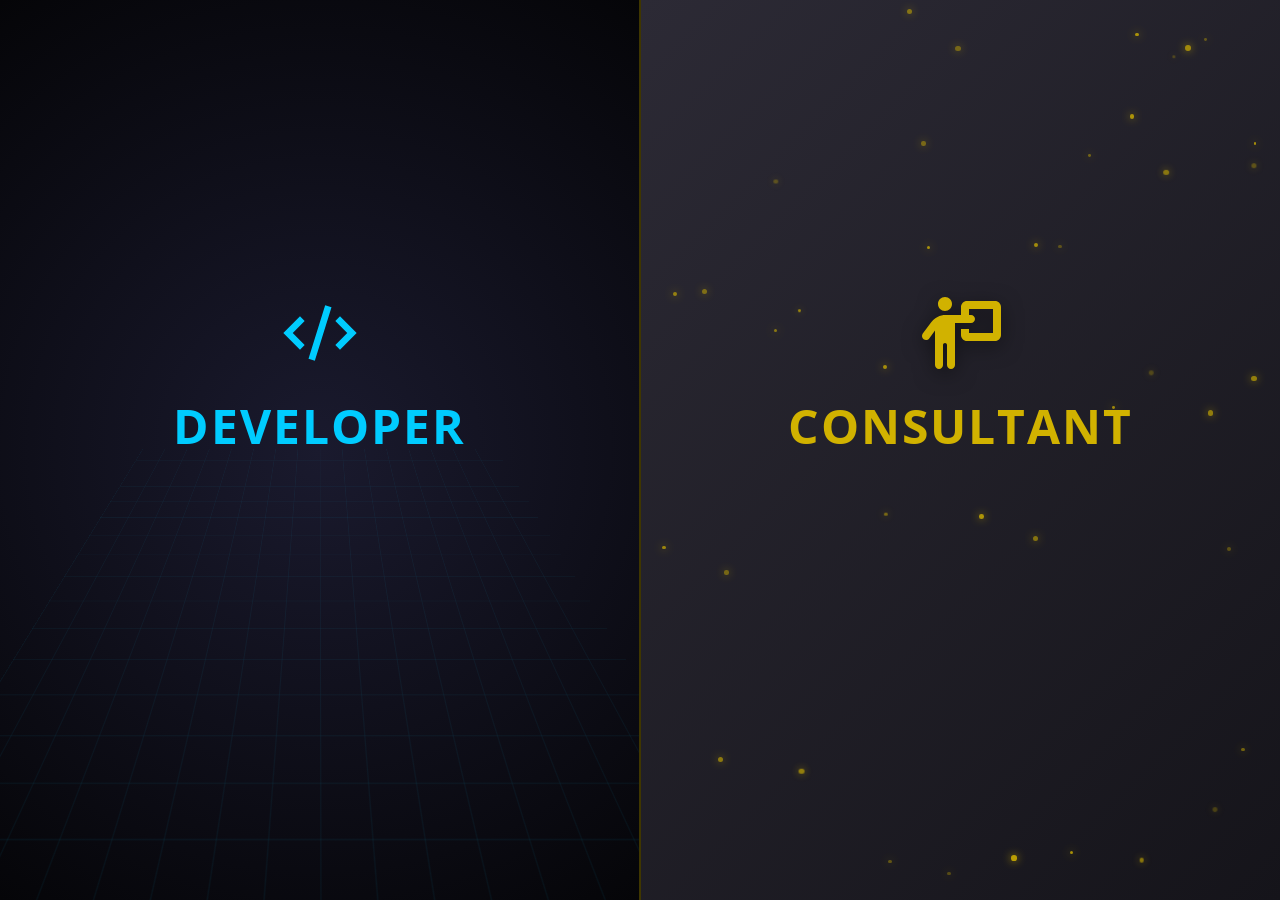
<file: dual-boot.html>
<!DOCTYPE html>
<html lang="en">
<head>
    <meta charset="utf-8">
    <meta name="viewport" content="width=device-width, initial-scale=1">
    <title>Nick Of All Trades | Dual-Boot OS</title>
    
    <link rel="stylesheet" href="https://fonts.googleapis.com/css?family=Open+Sans:300,700"> 

    <style>
        /* =========================================================
           GLOBAL RESET & TYPOGRAPHY
        ========================================================= */
        * { box-sizing: border-box; margin: 0; padding: 0; }
        body, html {
            width: 100vw; height: 100vh; overflow: hidden;
            background-color: #000; font-family: 'Open Sans', sans-serif;
            -webkit-tap-highlight-color: transparent;
        }

        /* =========================================================
           MOBILE TILT INDICATOR OVERLAY
        ========================================================= */
        #tilt-overlay {
            position: fixed; inset: 0; z-index: 10000;
            background: rgba(0, 0, 0, 0.85); backdrop-filter: blur(5px);
            display: none; flex-direction: column; justify-content: center; align-items: center;
            color: white; text-align: center; cursor: pointer;
        }
        #tilt-overlay p { margin-top: 20px; font-size: 1.2rem; line-height: 1.5; max-width: 80%; }
        
        .tilt-svg { animation: tiltAnim 2s infinite ease-in-out; }
        @keyframes tiltAnim {
            0%, 100% { transform: rotate(0deg); }
            25% { transform: rotate(-15deg); }
            75% { transform: rotate(15deg); }
        }

        @media (max-width: 991px) {
            #tilt-overlay { display: flex; }
        }

        /* =========================================================
           DUAL-BOOT SPLIT CONTAINER
        ========================================================= */
        #split-container {
            display: flex; width: 100vw; height: 100vh; position: relative;
        }

        .split-side {
            flex: 1; position: relative; overflow: hidden; cursor: pointer;
            transition: flex 0.6s cubic-bezier(0.25, 1, 0.5, 1), filter 0.6s ease, opacity 0.6s ease;
            display: flex; flex-direction: column; justify-content: center; align-items: center; text-align: center;
        }

        .bg-layer {
            position: absolute; top: 0; left: 0; width: 100%; height: 100%;
            z-index: 0; transition: transform 0.6s ease;
        }
        .content-layer { position: relative; z-index: 10; display: flex; flex-direction: column; align-items: center; padding: 40px; width: 100%; }
        
        h2 { font-size: 3rem; font-weight: 700; letter-spacing: 2px; margin-top: 20px; text-transform: uppercase; transition: text-shadow 0.4s ease, color 0.4s ease; }
        p.desc-text { font-size: 1.1rem; opacity: 0; transform: translateY(20px); transition: all 0.4s ease; max-width: 400px; line-height: 1.6; margin-top: 15px; }
        
        h4.continue-text {
            opacity: 0; margin-top: 30px; font-size: 0.9rem; letter-spacing: 2px; text-transform: uppercase;
            color: rgba(255,255,255,0.8); transition: opacity 0.4s ease;
            animation: pulseText 1.5s infinite; pointer-events: none;
        }
        @keyframes pulseText { 0%, 100% { opacity: 0.3; filter: blur(1px); } 50% { opacity: 1; filter: blur(0px); } }

        @media (min-width: 992px) {
            #split-container:hover .split-side { filter: brightness(0.4) grayscale(0.5); }
            #split-container .split-side:hover { flex: 5; filter: brightness(1) grayscale(0); z-index: 10; }
            .split-side:hover .bg-layer { transform: scale(1.05); }
            .split-side:hover p.desc-text { opacity: 1; transform: translateY(0); transition-delay: 0.1s; }
            .split-side:hover h4.continue-text { opacity: 1; transition-delay: 0.3s; }
        }

        @media (max-width: 991px) {
            #split-container { display: block; } 
            
            .split-side { 
                position: absolute; top: 0; height: 100%; width: 50vw; 
                transition: width 0.6s cubic-bezier(0.25, 1, 0.5, 1), transform 0.6s cubic-bezier(0.25, 1, 0.5, 1), filter 0.6s ease, z-index 0s;
            }
            #side-dev { left: 0; z-index: 5; transform-origin: left center; }
            #side-consult { right: 0; z-index: 5; transform-origin: right center; }

            .split-side.mobile-focus { width: 100vw; z-index: 10; filter: brightness(1) grayscale(0); }
            .split-side.mobile-focus .bg-layer { transform: scale(1.05); }
            .split-side.mobile-focus p.desc-text { opacity: 1; transform: translateY(0); transition-delay: 0.1s; }
            .split-side.mobile-focus h4.continue-text { opacity: 1; transition-delay: 0.3s; }
            
            #side-consult.mobile-dim { transform: scale(0.92) translateX(10%); filter: brightness(0.3) grayscale(0.8); z-index: 1; pointer-events: none; }
            #side-dev.mobile-dim { transform: scale(0.92) translateX(-10%); filter: brightness(0.3) grayscale(0.8); z-index: 1; pointer-events: none; }
            
            h2 { font-size: 1.8rem !important; }
            p.desc-text { font-size: 0.9rem !important; padding: 0 15px; }
            .content-layer { padding: 15px !important; }
        }

        /* =========================================================
           LEFT SIDE: GAME DEVELOPER
        ========================================================= */
        #side-dev .bg-layer { background: radial-gradient(circle at center, #1a1a2e 0%, #050508 100%); }
        #side-dev .bg-layer::after {
            content: ""; position: absolute; inset: 0;
            background-image: linear-gradient(rgba(0, 204, 255, 0.1) 1px, transparent 1px), linear-gradient(90deg, rgba(0, 204, 255, 0.1) 1px, transparent 1px);
            background-size: 40px 40px; transform: perspective(500px) rotateX(60deg) translateY(100px) translateZ(-200px); opacity: 0.5;
        }
        
        #side-dev h2 { color: #00ccff; text-shadow: none; }
        #side-dev p.desc-text { color: #00ccff; }
        #side-dev svg { color: #00ccff; filter: none; transition: transform 0.4s cubic-bezier(0.175, 0.885, 0.32, 1.275), filter 0.4s ease, color 0.4s ease; }

        #side-dev:hover h2, #side-dev.mobile-focus h2 { color: #fff; text-shadow: 0 0 15px #00ccff, 0 0 30px #00ccff; }
        #side-dev:hover svg, #side-dev.mobile-focus svg { filter: drop-shadow(0 0 15px #00ccff); transform: scale(1.2) translateY(-10px); color: #fff;}

        /* =========================================================
           RIGHT SIDE: ENTERPRISE CONSULTANT
        ========================================================= */
        #side-consult { border-left: 2px solid rgba(209, 178, 0, 0.3); }
        #side-consult .bg-layer { background: linear-gradient(135deg, #2c2a35 0%, #15141a 100%); }
        
        .particle {
            position: absolute; background-color: #D1B200; border-radius: 50%;
            pointer-events: none; box-shadow: 0 0 8px #D1B200; z-index: 1;
        }

        #side-consult h2 { color: #D1B200; text-shadow: none; }
        #side-consult p.desc-text { color: #e0e0e0; }
        #side-consult svg { color: #D1B200; filter: drop-shadow(0 5px 10px rgba(0,0,0,0.5)); transition: transform 0.4s cubic-bezier(0.175, 0.885, 0.32, 1.275), filter 0.4s ease, color 0.4s ease; }

        #side-consult:hover h2, #side-consult.mobile-focus h2 { color: #fff; text-shadow: 0 0 15px #D1B200, 0 0 30px #D1B200; }
        #side-consult:hover svg, #side-consult.mobile-focus svg { filter: drop-shadow(0 0 20px #D1B200); transform: scale(1.2) translateY(-10px); color: #fff;}

        /* =========================================================
           BOOT SEQUENCE TERMINAL 
        ========================================================= */
        #boot-screen {
            position: fixed; inset: 0; z-index: 9999; background: #050508; display: none;
            flex-direction: column; justify-content: center; padding: 50px;
            font-family: 'Courier New', Courier, monospace; color: #fff;
        }
        @media (max-width: 991px) { #boot-screen { padding: 20px; font-size: 0.8rem; } }
        
        .boot-line { font-size: 1.2rem; margin-bottom: 10px; opacity: 0; }
        .color-dev { color: #00ccff; }
        .color-consult { color: #D1B200; }
        .blink { animation: blink 1s step-end infinite; }
        @keyframes blink { 0%, 100% { opacity: 1; } 50% { opacity: 0; } }

        /* =========================================================
           IMAGE BLINDS TRANSITION & NEXT PAGE
        ========================================================= */
        #blinds-container {
            position: fixed; inset: 0; z-index: 10000;
            display: none; /* Flex when activated */
            width: 100vw; height: 100vh;
        }
        .blind {
            flex: 1; height: 100%;
            /* Using your existing background image for the curtain */
            background-image: url('img/img-bg2.jpeg');
            background-size: 100vw 100vh;
            background-repeat: no-repeat;
            transform-origin: center;
        }

        #next-page-placeholder {
            position: fixed; inset: 0; z-index: 9998;
            background: linear-gradient(135deg, #111, #222); display: none;
            flex-direction: column; justify-content: center; align-items: center; color: white;
        }
    </style>
</head>
<body>

    <div id="tilt-overlay">
        <svg class="tilt-svg" xmlns="http://www.w3.org/2000/svg" viewBox="0 0 100 100" width="120px" height="120px">
            <rect x="35" y="10" width="30" height="80" rx="4" fill="none" stroke="#fff" stroke-width="3"/>
            <line x1="45" y1="15" x2="55" y2="15" stroke="#fff" stroke-width="3" stroke-linecap="round"/>
            <line x1="33" y1="30" x2="33" y2="40" stroke="#fff" stroke-width="2"/>
            <line x1="67" y1="35" x2="67" y2="45" stroke="#fff" stroke-width="2"/>
            <path d="M 25 60 C 15 55 15 45 25 40" fill="none" stroke="#fff" stroke-width="3" stroke-linecap="round"/>
            <polyline points="20,40 25,35 30,42" fill="none" stroke="#fff" stroke-width="3" stroke-linecap="round" stroke-linejoin="round"/>
            <path d="M 75 40 C 85 45 85 55 75 60" fill="none" stroke="#fff" stroke-width="3" stroke-linecap="round"/>
            <polyline points="70,58 75,65 80,60" fill="none" stroke="#fff" stroke-width="3" stroke-linecap="round" stroke-linejoin="round"/>
        </svg>
        <p><strong>Tap anywhere to begin.</strong><br>Tilt your device left or right to explore paths, then tap the screen to boot.</p>
    </div>

    <div id="split-container">
        
        <div id="side-dev" class="split-side" onclick="initiateBoot('dev')">
            <div class="bg-layer"></div>
            <div class="content-layer">
                <svg xmlns="http://www.w3.org/2000/svg" height="80px" viewBox="0 -960 960 960" width="80px" fill="currentColor"><path d="M240-280 40-480l200-200 56 56-143 144 143 144-56 56Zm178 132-76-24 200-640 76 24-200 640Zm302-132-56-56 143-144-143-144 56-56 200 200-200 200Z"/></svg>
                <h2>Developer</h2>
                <p class="desc-text">Initialize WebGL Engine. Access interactive HTML5 exports, narrative game design, and procedural logic algorithms.</p>
                <h4 class="continue-text">Click anywhere to continue</h4>
            </div>
        </div>

        <div id="side-consult" class="split-side" onclick="initiateBoot('consult')">
            <div class="bg-layer"></div>
            <div class="content-layer">
                <svg xmlns="http://www.w3.org/2000/svg" height="80px" width="80px" fill="currentColor" viewBox="0 0 640 640"><path d="M192 144C222.9 144 248 118.9 248 88C248 57.1 222.9 32 192 32C161.1 32 136 57.1 136 88C136 118.9 161.1 144 192 144zM176 576L176 416C176 407.2 183.2 400 192 400C200.8 400 208 407.2 208 416L208 576C208 593.7 222.3 608 240 608C257.7 608 272 593.7 272 576L272 240L400 240C417.7 240 432 225.7 432 208C432 190.3 417.7 176 400 176L384 176L384 128L576 128L576 320L384 320L384 288L320 288L320 336C320 362.5 341.5 384 368 384L592 384C618.5 384 640 362.5 640 336L640 112C640 85.5 618.5 64 592 64L368 64C341.5 64 320 85.5 320 112L320 176L197.3 176C151.7 176 108.8 197.6 81.7 234.2L14.3 324.9C3.8 339.1 6.7 359.1 20.9 369.7C35.1 380.3 55.1 377.3 65.7 363.1L112 300.7L112 576C112 593.7 126.3 608 144 608C161.7 608 176 593.7 176 576z"/></svg>
                <h2>Consultant</h2>
                <p class="desc-text">Deploy Enterprise Solutions. Access strategic integration of Privacy-First Local AI, scalable ROI models, and data sovereignty.</p>
                <h4 class="continue-text">Click anywhere to continue</h4>
            </div>
        </div>

    </div>

    <div id="boot-screen">
        <div id="terminal-output"></div>
        <div class="mt-4"><span class="blink">_</span></div>
    </div>

    <div id="blinds-container"></div>

    <div id="next-page-placeholder">
        <h1 style="color: #D1B200; letter-spacing: 2px;">SYSTEM READY.</h1>
        <p>The next portfolio page will load here.</p>
    </div>

    <script src="https://cdnjs.cloudflare.com/ajax/libs/gsap/3.12.5/gsap.min.js"></script>
    <script>
        // ==========================================
        // DYNAMIC BLINDS GENERATOR
        // Maps a single image seamlessly across columns
        // ==========================================
        const blindsContainer = document.getElementById('blinds-container');
        const numberOfBlinds = 12; // Adjust for thinner/wider blinds
        
        for (let i = 0; i < numberOfBlinds; i++) {
            let blind = document.createElement('div');
            blind.classList.add('blind');
            
            // Calculate exact background position to make the image continuous
            let posPercent = (i / (numberOfBlinds - 1)) * 100;
            blind.style.backgroundPosition = `${posPercent}% 0`;
            
            blindsContainer.appendChild(blind);
        }

        // ==========================================
        // GSAP GOLDEN PARTICLE GENERATOR
        // ==========================================
        const consultBg = document.querySelector('#side-consult .bg-layer');
        
        for (let i = 0; i < 40; i++) {
            let particle = document.createElement('div');
            particle.classList.add('particle');
            
            let size = gsap.utils.random(2, 6);
            gsap.set(particle, {
                width: size, height: size,
                left: gsap.utils.random(0, 100) + '%',
                top: gsap.utils.random(0, 100) + '%',
                opacity: gsap.utils.random(0.3, 0.9)
            });
            
            consultBg.appendChild(particle);

            gsap.to(particle, {
                y: gsap.utils.random(-150, -50), x: gsap.utils.random(-30, 30),
                opacity: 0, duration: gsap.utils.random(3, 6),
                repeat: -1, delay: gsap.utils.random(0, 5) 
            });
        }

        let isBooting = false;

        // ==========================================
        // MOBILE OVERLAY & GYROSCOPE PERMISSION
        // ==========================================
        const overlay = document.getElementById('tilt-overlay');
        
        overlay.addEventListener('click', () => {
            if (typeof DeviceOrientationEvent !== 'undefined' && typeof DeviceOrientationEvent.requestPermission === 'function') {
                DeviceOrientationEvent.requestPermission().then(state => {
                    if(state === 'granted') closeOverlay();
                }).catch(console.error);
            } else {
                closeOverlay();
            }
        });

        function closeOverlay() {
            gsap.to(overlay, { opacity: 0, duration: 0.5, onComplete: () => overlay.style.display = 'none' });
        }

        // ==========================================
        // GYROSCOPE TILT LOGIC
        // ==========================================
        const devSide = document.getElementById('side-dev');
        const consultSide = document.getElementById('side-consult');

        window.addEventListener("deviceorientation", (e) => {
            if (isBooting || window.innerWidth > 991 || e.gamma === null) return; 
            
            let gamma = e.gamma; 

            if (gamma < -15) {
                devSide.classList.add('mobile-focus');
                devSide.classList.remove('mobile-dim');
                consultSide.classList.add('mobile-dim');
                consultSide.classList.remove('mobile-focus');
            } else if (gamma > 15) {
                consultSide.classList.add('mobile-focus');
                consultSide.classList.remove('mobile-dim');
                devSide.classList.add('mobile-dim');
                devSide.classList.remove('mobile-focus');
            } else {
                devSide.classList.remove('mobile-focus', 'mobile-dim');
                consultSide.classList.remove('mobile-focus', 'mobile-dim');
            }
        });

        // ==========================================
        // BOOT SEQUENCE ENGINE
        // ==========================================
        const bootSequences = {
            dev: [
                "NICK_OS [Version 2.0.26]",
                "(c) Nick Of All Trades. All rights reserved.",
                "",
                "> Compiling WebAssembly Modules...",
                "> Loading Godot Engine Canvas...",
                "> Mounting Sprite Textures... [SUCCESS]",
                "> Initializing Controller Input API...",
                "",
                "<span class='color-dev'>READY. LAUNCHING GAMES LIBRARY.</span>"
            ],
            consult: [
                "ENTERPRISE TERMINAL [SECURE CONNECTION]",
                "Establishing encrypted handshake...",
                "",
                "> Bypassing third-party data tracking...",
                "> Deploying Local LLM on dedicated hardware...",
                "> Verifying Data Sovereignty protocols... [CLEARED]",
                "> Calculating scalable ROI workflows...",
                "",
                "<span class='color-consult'>ACCESS GRANTED. ENTERING STRATEGY DASHBOARD.</span>"
            ]
        };

        function initiateBoot(type) {
            const clickedSide = document.getElementById(type === 'dev' ? 'side-dev' : 'side-consult');
            if (window.innerWidth <= 991 && !clickedSide.classList.contains('mobile-focus')) {
                return; 
            }

            if (isBooting) return;
            isBooting = true;

            const container = document.getElementById('split-container');
            const otherSide = document.getElementById(type === 'dev' ? 'side-consult' : 'side-dev');
            const bootScreen = document.getElementById('boot-screen');
            const termOutput = document.getElementById('terminal-output');

            container.style.pointerEvents = "none";
            gsap.to(".content-layer", { opacity: 0, duration: 0.3 });

            if (window.innerWidth > 991) {
                gsap.to(clickedSide, { flex: 100, duration: 0.8, ease: "power4.inOut" });
                gsap.to(otherSide, { flex: 0, duration: 0.8, ease: "power4.inOut", onComplete: startTerminal });
            } else {
                clickedSide.style.zIndex = "20";
                gsap.to(clickedSide, { width: "100vw", duration: 0.8, ease: "power4.inOut" });
                gsap.to(otherSide, { scale: 0.8, opacity: 0, duration: 0.8, ease: "power4.inOut", onComplete: startTerminal });
            }

            function startTerminal() {
                bootScreen.style.display = "flex";
                container.style.display = "none";

                const lines = bootSequences[type];
                let tl = gsap.timeline();

                lines.forEach((line, index) => {
                    const p = document.createElement('div');
                    p.className = 'boot-line';
                    p.innerHTML = line;
                    termOutput.appendChild(p);
                    
                    let delay = line === "" ? 0.1 : Math.random() * 0.4 + 0.1;
                    if(index === lines.length - 1) delay = 0.8; // Pause before last line

                    tl.to(p, { opacity: 1, duration: 0.1 }, `+=${delay}`);
                });

                // AFTER TERMINAL FINISHES: Trigger the GSAP Blinds Effect!
                tl.call(() => {
                    // 1. Prepare elements
                    blindsContainer.style.display = 'flex';
                    // We only display the placeholder if we are NOT redirecting
                    if (type !== 'consult') {
                         window.location.href = 'developer.html';
                    }
                    bootScreen.style.display = 'none';

                    // 2. Animate blinds opening
                    gsap.fromTo(".blind", 
                        { scaleX: 1 }, 
                        {
                            scaleX: 0, 
                            duration: 0.6,
                            stagger: { amount: 0.4, from: "edges" },
                            ease: "power2.inOut",
                            onComplete: () => {
                                blindsContainer.style.display = 'none'; // Clean up DOM
                                
                                // 3. Redirect to Consultant page if the path matches
                                if (type === 'consult') {
                                    window.location.href = 'consultant.html';
                                }
                            }
                        }
                    );
                }, null, "+=1"); // Wait 1 second after terminal finishes reading
            }
        }
    </script>
</body>
</html>
</file>
<file: css/style.css>
/*
NicK of All Trades - Base Styles
*/

/* LOAD THE CUSTOM FONT */
@font-face {
  font-family: 'Courbe Sans';
  src: url('../fonts/CourbeSans.ttf.ttf') format('truetype'),
       url('../fonts/CourbeSans.otf.otf') format('opentype');
  font-weight: normal;
  font-style: normal;
  font-display: swap;
}

body {
  font-family: "Courbe Sans", "Open Sans", Helvetica, Arial, sans-serif;
  font-size: 19px;
  font-weight: 300;
  color: #D1B200;
  position: relative;
}

h1, h2, h3, h4, h5, h6 {
  font-family: "Courbe Sans", sans-serif;
}

h1 {
  font-size: 2.0rem;
}

#tm-bg {
  position: fixed;
  top: 0;
  left: 0;
  width: 100%;
  height: 100%;
  background-image: url(../img/img-bg2.jpeg);
  background-position: center;
  background-size: cover;
  background-repeat: no-repeat;
  z-index: -1;
  transition: all 0.3s ease;
}

#tm-bg:after {
  content: "";
  display: block;
  position: absolute;
  top: 0;
  left: 0;
  width: 100%;
  height: 100%;
}

#tm-wrap {
  display: flex;
  justify-content: center;
  align-items: center;
  height: 100%;
  min-height: 100vh;
}

p {
  line-height: 1.9;
  letter-spacing: 1px;
  font-size: 1rem;
}

.tm-main-content {
  display: flex;
  flex-direction: column;
  justify-content: space-between; 
  align-items: center;
  padding: 20px 15px; 
  position: absolute;
  left: 0;
  right: 0;
  top: 0;
  bottom: 0;
  overflow: auto;
}

.tm-site-header-container {
  display: flex;
  align-items: center;
  justify-content: center;
  width: 100%;
  margin-top: auto;   
  margin-bottom: auto;
}

.tm-site-header-col {
  display: flex;
  align-items: center;
  justify-content: center;
}

.tm-site-header {
  margin: 10px;
  text-align: center; 
  width: 100%;
}

.tm-nav ul {
  padding-left: 0;
  display: block;
}

.tm-nav li {
  list-style: none;
  display: inline-block;
  border: 1px solid white;
  float: left;
  margin: 10px;
}

.fa-3x {
  font-size: 2.5em;
}

.tm-page-title {
  font-weight: 300;
}

.content {
  width: 100%;
  max-width: 100%; 
  margin: 0 auto;
}

.grid {
  display: flex;
  flex-wrap: wrap;
  justify-content: center;
  align-items: center;
  margin: 0 auto;
}

.grid__item {
  margin: 15px; 
}

/* Team */
.tm-reverse-sm {
  flex-direction: row;
}

/* Contact */
.form-control {
  font-family: "Courbe Sans", sans-serif;
  font-size: 1.1rem;
  border-radius: 0;
  border: none;
  background-color: #353541;
  color: white;
  padding: 0.75rem;
}

.form-control:focus {
  color: #cecece;
  background-color: #4d4c59;
  border-color: transparent;
}

.tm-col-email {
  padding-left: 0;
}

.tm-btn-submit {
  background-color: #006599;
  font-family: "Courbe Sans", sans-serif;
}

.tm-btn-gray {
  background-color: #494752;
  color: white;
  font-family: "Courbe Sans", sans-serif;
}

.tm-btn-gray:hover {
  background-color: #77757d;
  color: white;
}

.btn {
  padding: 0.5rem 2.4rem;
  font-size: 1.2rem;
  border-radius: 0;
}

.btn-primary {
  border-color: transparent;
}

.btn-primary:hover {
  background-color: #0e7fb9;
  border-color: transparent;
}

footer {
  width: 100%;
  text-align: center;
  margin-top: auto !important;
  margin-bottom: 60px !important; 
  padding-top: 20px;
  z-index: 10;
}

.tm-text-highlight { color: white; }
.tm-text-highlight:hover { color: red; }
.tm-main-content.tm-footer-relative { flex-direction: column; }
.tm-main-content.tm-footer-relative footer { position: relative; bottom: 0; margin-top: 50px; }
.tm-copyright-text { background-color: rgba(0, 0, 0, 0.6); display: inline-block; padding: 10px 30px; font-size: 12px; }
a, button { transition: all 0.3s ease; }
a:hover, a:focus { text-decoration: none; outline: none; }
p:last-child { margin-bottom: 0; }

@media (min-width: 992px) { 
  .container { max-width: 1140px; } 
}

@media (max-width: 991px) {
  .tm-main-content { justify-content: center; }
  .tm-site-header-container { margin-top: auto !important; margin-bottom: auto !important; }
  /* Forced 2x2 Grid on Tablet by restricting max-width */
  .grid { justify-content: center; max-width: 380px; margin: 0 auto; } 
  .grid__item { margin: 10px; }
  .tm-site-header h1 { font-size: 2.2rem; margin-bottom: 10px !important; }
  .tm-site-header img { margin-bottom: 15px !important; max-height: 25px; }
  .tm-site-header p { font-size: 0.95rem; line-height: 1.4; }
  footer { margin-bottom: 20px !important; padding-top: 10px; }
}

@media (max-width: 767px) {
  .container { max-width: 100%; padding: 0 10px; }
  .grid { justify-content: center; max-width: 320px; margin: 0 auto; } 
  .grid__item { margin: 6px; }
  .tm-col-email { padding-left: 15px; }
  .tm-reverse-sm { flex-direction: column-reverse; }
  .tm-site-header { margin: 0; }
  .tm-site-header h1 { font-size: 1.8rem; margin-bottom: 5px !important; }
  .tm-site-header img { margin-bottom: 10px !important; height: 15px; }
  .tm-site-header p { font-size: 0.85rem; line-height: 1.3; margin-bottom: 0; }
  footer { margin-bottom: 10px !important; }
}

@media (max-width: 544px) {
  .tm-main-content { flex-direction: column; justify-content: space-between; } 
  footer { position: relative; bottom: 0; margin-bottom: 10px !important; margin-top: 20px; }
}
</file>
<file: css/custom.css>
/* =====================================================================
   PREVENT FOUC (FLASH OF UNSTYLED CONTENT) ON REFRESH
===================================================================== */
html:not(.js-ready) .tm-main-content { transform: scale(1.05); filter: blur(5px); transition: none !important; }

/* =====================================================================
   CUSTOM INTERACTIVE QUOTE TYPOGRAPHY
===================================================================== */
.quote-container { display: flex; justify-content: center; align-items: center; padding: 40px; font-family: 'Arial', sans-serif; }
.custom-quote { display: flex; flex-direction: column; align-items: center; text-align: center; margin: 0; max-width: 600px; position: relative; }
.custom-quote p { font-size: 1.5rem; color: #ffffff; margin: 5px 0; line-height: 1.4; }
.custom-quote .highlight-text { color: #ffc107; font-weight: 800; }
.custom-quote::before { content: "“"; font-size: 5rem; line-height: 1; color: #ffc107; font-family: Georgia, serif; margin-bottom: -10px; }
.custom-quote::after { content: "”"; font-size: 5rem; line-height: 1; color: #ffc107; font-family: Georgia, serif; margin-top: 10px; }

/* =====================================================================
   BUBBLE POP REVEAL ANIMATION KEYFRAMES
===================================================================== */
:root { --bubble-hue: 51; --blue-dark: #001f33; --blue-mid: #005c99; --blue-light: #00ccff; }
.pl__bubble { position: absolute; width: 3em; height: 3em; top: 50%; left: 50%; transform: translate(-50%, -50%); z-index: 10; pointer-events: none; font-size: 45px; }
.pl__bubble:before, .pl__bubble:after, .pl__bubble-drop { position: absolute; }
.animate-bubble:before, .animate-bubble:after, .animate-bubble .pl__bubble-drop:before { animation-duration: 1.5s; animation-timing-function: linear; animation-fill-mode: forwards; }
.pl__bubble:before, .pl__bubble:after { border-radius: 50%; }
.pl__bubble:after, .pl__bubble-drop { top: 50%; left: 50%; }
.pl__bubble:before { content: ""; display: block; width: 100%; height: 100%; box-shadow: 0 -0.0625em 0 0.0625em hsl(var(--bubble-hue), 90%, 90%) inset, 0 0 0 0.0625em hsl(var(--bubble-hue), 90%, 70%) inset, 0 0 0.25em 0.25em hsla(var(--bubble-hue), 90%, 70%, 0.7) inset; transform: translate(0, 4.5em) scale(0); }
.animate-bubble:before { animation-name: bubble-rise-before; }
.pl__bubble:after { content: ""; display: block; background-image: radial-gradient(25% 10% at 50% 5%, hsl(0, 0%, 100%) 48%, hsla(0, 0%, 100%, 0) 50%); width: 87.5%; height: 87.5%; transform: translate(-50%, -50%) translate(0, 4.5em) rotate(-45deg) scale(0); }
.animate-bubble:after { animation-name: bubble-rise-after; }
.pl__bubble-drop { width: 0.125em; height: 0.5em; transform: translate(-50%, -3em); transform-origin: 50% 0; }
.pl__bubble-drop:nth-child(1) { transform: translate(-50%, -3em) rotate(0deg); }
.pl__bubble-drop:nth-child(2) { transform: translate(-50%, -3em) rotate(45deg); }
.pl__bubble-drop:nth-child(3) { transform: translate(-50%, -3em) rotate(90deg); }
.pl__bubble-drop:nth-child(4) { transform: translate(-50%, -3em) rotate(135deg); }
.pl__bubble-drop:nth-child(5) { transform: translate(-50%, -3em) rotate(180deg); }
.pl__bubble-drop:nth-child(6) { transform: translate(-50%, -3em) rotate(225deg); }
.pl__bubble-drop:nth-child(7) { transform: translate(-50%, -3em) rotate(270deg); }
.pl__bubble-drop:nth-child(8) { transform: translate(-50%, -3em) rotate(315deg); }
.pl__bubble-drop:before { content: ""; display: block; width: 100%; height: 100%; background-color: hsl(var(--bubble-hue), 90%, 80%); border-radius: 0.0625em; transform: translateY(0) scaleY(0); transform-origin: 50% 0; }
.animate-bubble .pl__bubble-drop:before { animation-name: bubble-drop; }

@keyframes bubble-rise-before { from { animation-timing-function: cubic-bezier(0.12, 0, 0.39, 0); transform: translate(0, 4.5em) scale(0); } 30% { animation-timing-function: cubic-bezier(0.61, 1, 0.88, 1); transform: translate(0, 0.75em) scale(1); } 60% { animation-timing-function: cubic-bezier(0.12, 0, 0.39, 0); opacity: 1; transform: translate(0, -3em) scale(1); } 70%, to { opacity: 0; transform: translate(0, -3em) scale(0.25); } }
@keyframes bubble-rise-after { from { animation-timing-function: cubic-bezier(0.12, 0, 0.39, 0); transform: translate(-50%, -50%) translate(0, 4.5em) rotate(-45deg) scale(0); } 30% { animation-timing-function: cubic-bezier(0.61, 1, 0.88, 1); transform: translate(-50%, -50%) translate(0, 0.75em) rotate(-45deg) scale(1); } 60% { animation-timing-function: cubic-bezier(0.12, 0, 0.39, 0); opacity: 1; transform: translate(-50%, -50%) translate(0, -3em) rotate(-45deg) scale(1); } 70%, to { opacity: 0; transform: translate(-50%, -50%) translate(0, -3em) rotate(-45deg) scale(0.25); } }
@keyframes bubble-drop { from { animation-timing-function: steps(1, end); visibility: hidden; transform: translateY(0) scaleY(1); } 65% { animation-timing-function: cubic-bezier(0.33, 1, 0.68, 1); visibility: visible; transform: translateY(0) scaleY(1); } 80%, to { transform: translateY(400%) scaleY(0); } }

/* =====================================================================
   PS VITA GLOSSY 3D BUBBLES
===================================================================== */
.product { 
    position: relative; display: flex; justify-content: center; align-items: center; 
    pointer-events: none; cursor: pointer; perspective: 1000px;
}

.product__bg { position: absolute; inset: 0; margin: auto; width: 165px; height: 165px; border-radius: 50%; pointer-events: none; z-index: 1; }

.tm-nav-link {
    perspective: 1000px; z-index: 2; position: relative; transform-style: preserve-3d;
    
    background: 
        radial-gradient(circle at 50% 5%, rgba(255, 255, 255, 0.25) 0%, rgba(255, 255, 255, 0) 35%),
        radial-gradient(circle at 30% 30%, #3a3a44, #111 70%, #000);
        
    box-shadow: inset -10px -10px 20px rgba(0,0,0,0.9), inset 10px 10px 20px rgba(255,255,255,0.1), 0 15px 35px rgba(0,0,0,0.8), 0 0 15px rgba(209, 178, 0, 0.2);
    border: 1px solid rgba(209, 178, 0, 0.4); 
    
    width: 165px; height: 165px; border-radius: 50%; display: flex; flex-direction: column; justify-content: center; align-items: center;
}

.tm-nav-icon, .tm-nav-text { 
    transform: translateZ(20px); 
    text-shadow: 0 4px 10px rgba(0,0,0,0.6); 
    transition: transform 0.5s ease, filter 0.4s ease; 
    -webkit-backface-visibility: hidden; /* Added to stop bleed-through */
    backface-visibility: hidden;         /* Added to stop bleed-through */
}

.tm-nav-icon.front-face { display: block; color: #D1B200; margin-bottom: 25px; transform: translateZ(40px); text-shadow: 0 5px 15px rgba(0,0,0,0.9); }
.tm-nav-text.front-face { position: absolute; color: #D1B200; left: 0; right: 0; bottom: 15px; text-align: center; transform: translateZ(30px); font-size: 14px; font-weight: bold; }

.tm-nav-icon.back-face {
    position: absolute; top: 35px; margin: 0 !important;
    transform: rotateY(180deg) translateZ(40px);
    filter: brightness(0.6); color: #D1B200;
}
.tm-nav-text.back-face {
    position: absolute; color: #D1B200; left: 0; right: 0; bottom: 15px; text-align: center;
    font-weight: bold; transform: rotateY(180deg) translateZ(30px);
    filter: brightness(0.6); font-size: 14px;
}

@media (min-width: 767px) and (max-width: 991px), (max-width: 440px) {
    .tm-nav-link, .product__bg { width: 145px; height: 145px; }
}
@media (max-width: 419px) {
    .tm-nav-link, .product__bg { width: 120px !important; height: 120px !important; }
}

.product.is-locked .tm-nav-link { border-color: transparent !important; background: transparent !important; box-shadow: none !important; }
.product.is-locked .tm-nav-icon, .product.is-locked .tm-nav-text { opacity: 0 !important; transform: scale(0) translateZ(20px) !important; }
.product.is-unlocked { pointer-events: auto; }
.product.is-unlocked:hover .tm-nav-icon.front-face { filter: drop-shadow(0 0 12px #d1b200); }

.icon-pulse { animation: iconPulse 0.5s ease; }
@keyframes iconPulse { 0% { transform: translateZ(40px) scale(1); } 50% { transform: translateZ(50px) scale(1.3); filter: drop-shadow(0 0 25px #d1b200); } 100% { transform: translateZ(40px) scale(1); } }

/* =====================================================================
   RESPONSIVE SCALING FOR BUBBLES
===================================================================== */
@media (min-width: 768px) and (max-width: 991px) {
    .tm-nav-link, .product__bg { width: 140px; height: 140px; }
    .tm-nav-icon.front-face { font-size: 1.8em; margin-bottom: 20px; }
    .tm-nav-icon.back-face { top: 25px; font-size: 1.8em; }
}

@media (max-width: 767px) {
    .tm-nav-link, .product__bg { width: 110px !important; height: 110px !important; }
    .tm-nav-icon.front-face { font-size: 1.5em; margin-bottom: 15px; }
    .tm-nav-text.front-face { font-size: 12px; bottom: 10px; }
    .tm-nav-icon.back-face { top: 20px; font-size: 1.5em; margin: 0 !important; }
    .tm-nav-text.back-face { font-size: 12px; bottom: 10px; }
    .pl__bubble { font-size: 30px; }
}

/* =====================================================================
   PS VITA PEEL LOCK SCREEN (INTEGRATED WITH BLOB)
===================================================================== */
#vita-lock-screen {
    position: fixed; inset: 0; z-index: 999998;
    background: #111; /* Dark background instead of the static image */
    clip-path: polygon(0% 0%, 100% 0%, 100% 100%, 0% 100%); 
    touch-action: none; cursor: grab;
    display: flex;
    justify-content: center;
    align-items: center;
    overflow: hidden;
}
#vita-lock-screen:active { cursor: grabbing; }

.vita-border { 
    position: absolute; inset: 15px; border: 2px solid rgba(255,255,255,0.7); 
    border-radius: 25px; pointer-events: none; z-index: 20; 
}

#vita-flap {
    position: fixed; top: 0; right: 0; bottom: 0; left: 0; z-index: 999999; 
    
    /* Matrix Background Settings */
    background-color: #000000;
    background-image: url('../img/matrix.gif'); 
    background-size: cover;
    background-position: center;
    background-repeat: no-repeat;
    
    clip-path: polygon(100% 0%, 100% 0%, 100% 0%); 
    
    /* Swapped the black shadow for a neon green glow */
    filter: drop-shadow(-10px 10px 25px rgba(0, 255, 65, 0.8)); 
    pointer-events: none;
}

.vita-clock { 
    position: absolute; bottom: 40px; left: 40px; color: white; 
    text-shadow: 0 2px 10px rgba(0,0,0,0.8); pointer-events: none; z-index: 20; 
}
.vita-clock #vita-time { font-size: 6rem; font-weight: 300; line-height: 1; letter-spacing: -2px; }
.vita-clock #vita-date { font-size: 1.5rem; font-weight: 400; margin-top: 10px; color: #f0f0f0; }

.peel-indicator {
    position: absolute; top: 25px; right: 25px; color: white; font-size: 2rem;
    animation: peelBounce 1.5s infinite; pointer-events: none; z-index: 20;
}
@keyframes peelBounce { 
    0% { transform: translate(0, 0); opacity: 1; } 
    50% { transform: translate(-10px, 10px); opacity: 0.5; } 
    100% { transform: translate(0, 0); opacity: 1; } 
}

/* =====================================================================
   BLOB SPECIFIC CSS
===================================================================== */
/* 1. Increased the scale values so the blob is bigger on phones/tablets */
:root { --blob-scale: 1; }
@media (max-width: 900px) { :root { --blob-scale: 0.85; } }
@media (max-width: 700px) { :root { --blob-scale: 0.68; } }
@media (max-width: 500px) { :root { --blob-scale: 0.55; } } /* Bigger on phones */

.blob-container {
  position: relative;
  z-index: 1;
  width: 800px;
  height: 800px;
  transform: scale(var(--blob-scale));
  pointer-events: none; 
}

.blob-container svg {
  width: 100%;
  height: 100%;
  pointer-events: none;
}

.blob-play {
  position: absolute;
  z-index: 10;
  
  /* 2. Tuned to 11% to push it outward for a ~25% overlap */
  bottom: 11%;
  left: 11%;
  
  transform: rotate(-20deg);
  width: 120px;
  height: 120px;
  background: #D1B200; 
  box-shadow: 0 10px 20px -6px rgba(209, 178, 0, 0.5);
  border-radius: 50%;
  color: #111;
  font-size: 3.5rem;
  display: flex;
  justify-content: center;
  align-items: center;
  pointer-events: auto;
}

@keyframes emojiPulse {
    0% { transform: scale(1.2); }
    50% { transform: scale(1); }
    100% { transform: scale(1.2); }
}

.blob-play:before {
  content: '';
  position: absolute;
  z-index: 2;
  top: 0;
  left: 0;
  width: 100%;
  height: 100%;
  box-shadow: inset 0 0 0 10px rgba(255, 255, 255, .3);
  border-radius: 50%;
  animation: emojiPulse 3s infinite ease-in-out;
}

/* =====================================================================
   GLOBAL FIXED MODAL ENGINE 
===================================================================== */
.product__description { display: none; } 

.details {
    position: fixed !important; top: 0 !important; left: 0 !important; width: 100vw !important; height: 100vh !important;
    z-index: 99999 !important; display: none; overflow-y: auto !important; overflow-x: hidden !important; background-color: rgba(0, 0, 0, 0.85); 
    -ms-overflow-style: none !important; scrollbar-width: none !important;
}
.details::-webkit-scrollbar { display: none !important; }

.details__bg { 
    position: relative !important; margin: 60px auto !important; width: 90% !important; max-width: 900px !important; min-height: 200px;
    background: #2c2a35; padding: 50px; transform-origin: 0 0 !important; 
}

.details__close {
    position: fixed !important; top: 25px !important; right: 25px !important; z-index: 100000 !important; color: #D1B200 !important;
    background: rgba(0, 0, 0, 0.7) !important; border: 2px solid #D1B200 !important; border-radius: 50% !important; width: 50px !important; height: 50px !important;
    display: flex !important; align-items: center !important; justify-content: center !important; cursor: pointer; transition: transform 0.2s ease;
}
.details__close:hover { transform: scale(1.2); background: #D1B200 !important; color: #000 !important; }

/* =====================================================================
   NATIVE CSS SCROLL-SNAP GALLERY
===================================================================== */
.tm-img-slider { display: flex; gap: 15px; overflow-x: auto; scroll-snap-type: x mandatory; padding-bottom: 15px; -webkit-overflow-scrolling: touch; scrollbar-width: thin; scrollbar-color: #D1B200 #111; }
.tm-slider-img-link { flex: 0 0 calc(25% - 11.25px); scroll-snap-align: start; border: 2px solid transparent; transition: border-color 0.3s ease, transform 0.3s ease; }
.tm-slider-img-link:hover { border-color: #D1B200; transform: translateY(-5px); }
.tm-img-slider::-webkit-scrollbar { height: 8px; }
.tm-img-slider::-webkit-scrollbar-track { background: #111; border-radius: 4px; }
.tm-img-slider::-webkit-scrollbar-thumb { background: #D1B200; border-radius: 4px; }
@media (max-width: 767px) { .tm-slider-img-link { flex: 0 0 calc(50% - 7.5px); } }

/* =====================================================================
   WHATSAPP 3D CAPSULE BUTTON
===================================================================== */
.wa-capsule-wrapper {
    perspective: 1000px;
    display: inline-block;
    cursor: pointer;
    text-decoration: none !important;
    -webkit-tap-highlight-color: transparent;
}

.wa-capsule {
    display: flex;
    align-items: center;
    justify-content: center;
    gap: 10px;
    padding: 10px 25px;
    border-radius: 30px;
    
    background: 
        radial-gradient(ellipse at 50% 5%, rgba(255, 255, 255, 0.3) 0%, rgba(255, 255, 255, 0) 40%),
        radial-gradient(circle at 30% 30%, #25D366, #075E54 70%, #000);
        
    box-shadow: inset -5px -5px 15px rgba(0,0,0,0.8), inset 5px 5px 15px rgba(255,255,255,0.2), 0 10px 20px rgba(0,0,0,0.5), 0 0 15px rgba(37, 211, 102, 0.4);
    border: 1px solid rgba(37, 211, 102, 0.4);
    
    transform-style: preserve-3d;
    transition: filter 0.3s ease;
}

.wa-capsule i {
    color: #ffffff;
    transform: translateZ(20px);
    text-shadow: 0 3px 8px rgba(0,0,0,0.7);
    font-size: 1.3rem;
    pointer-events: none;
}

.wa-capsule span {
    color: #ffffff;
    transform: translateZ(20px);
    text-shadow: 0 3px 8px rgba(0,0,0,0.7);
    font-weight: bold;
    font-family: "Courbe Sans", sans-serif;
    font-size: 1.1rem;
    pointer-events: none;
}

@media (max-width: 450px) {
    .wa-capsule { padding: 8px 18px; gap: 8px; }
    .wa-capsule i { font-size: 1.1rem; }
    .wa-capsule span { font-size: 0.95rem; }
}

@media (max-width: 991px) {
    .wa-capsule {
        animation: waMobilePulse 2s infinite ease-in-out;
    }
}

@keyframes waMobilePulse {
    0% { box-shadow: inset -5px -5px 15px rgba(0,0,0,0.8), inset 5px 5px 15px rgba(255,255,255,0.2), 0 10px 20px rgba(0,0,0,0.5), 0 0 10px rgba(37, 211, 102, 0.4); filter: brightness(1); }
    50% { box-shadow: inset -5px -5px 15px rgba(0,0,0,0.8), inset 5px 5px 15px rgba(255,255,255,0.2), 0 10px 20px rgba(0,0,0,0.5), 0 0 30px rgba(37, 211, 102, 0.9); filter: brightness(1.15); }
    100% { box-shadow: inset -5px -5px 15px rgba(0,0,0,0.8), inset 5px 5px 15px rgba(255,255,255,0.2), 0 10px 20px rgba(0,0,0,0.5), 0 0 10px rgba(37, 211, 102, 0.4); filter: brightness(1); }
}
</file>
